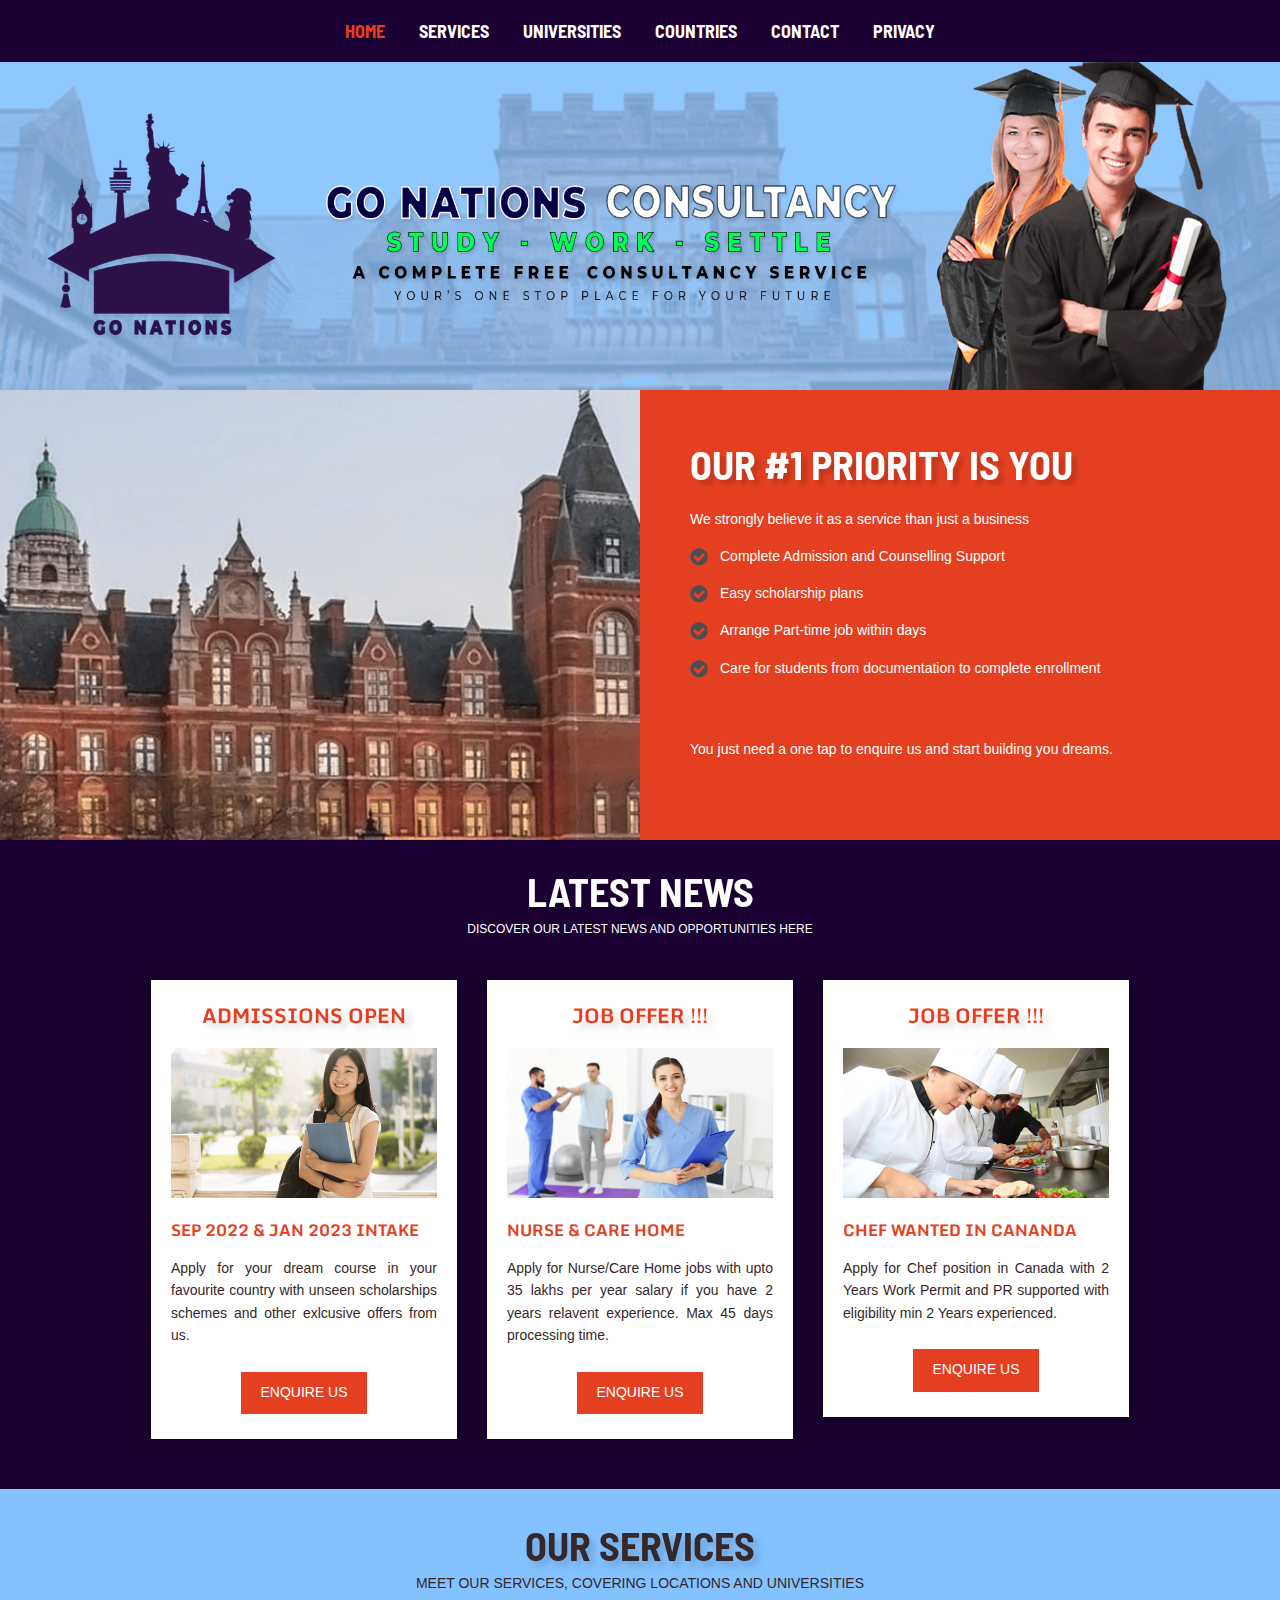
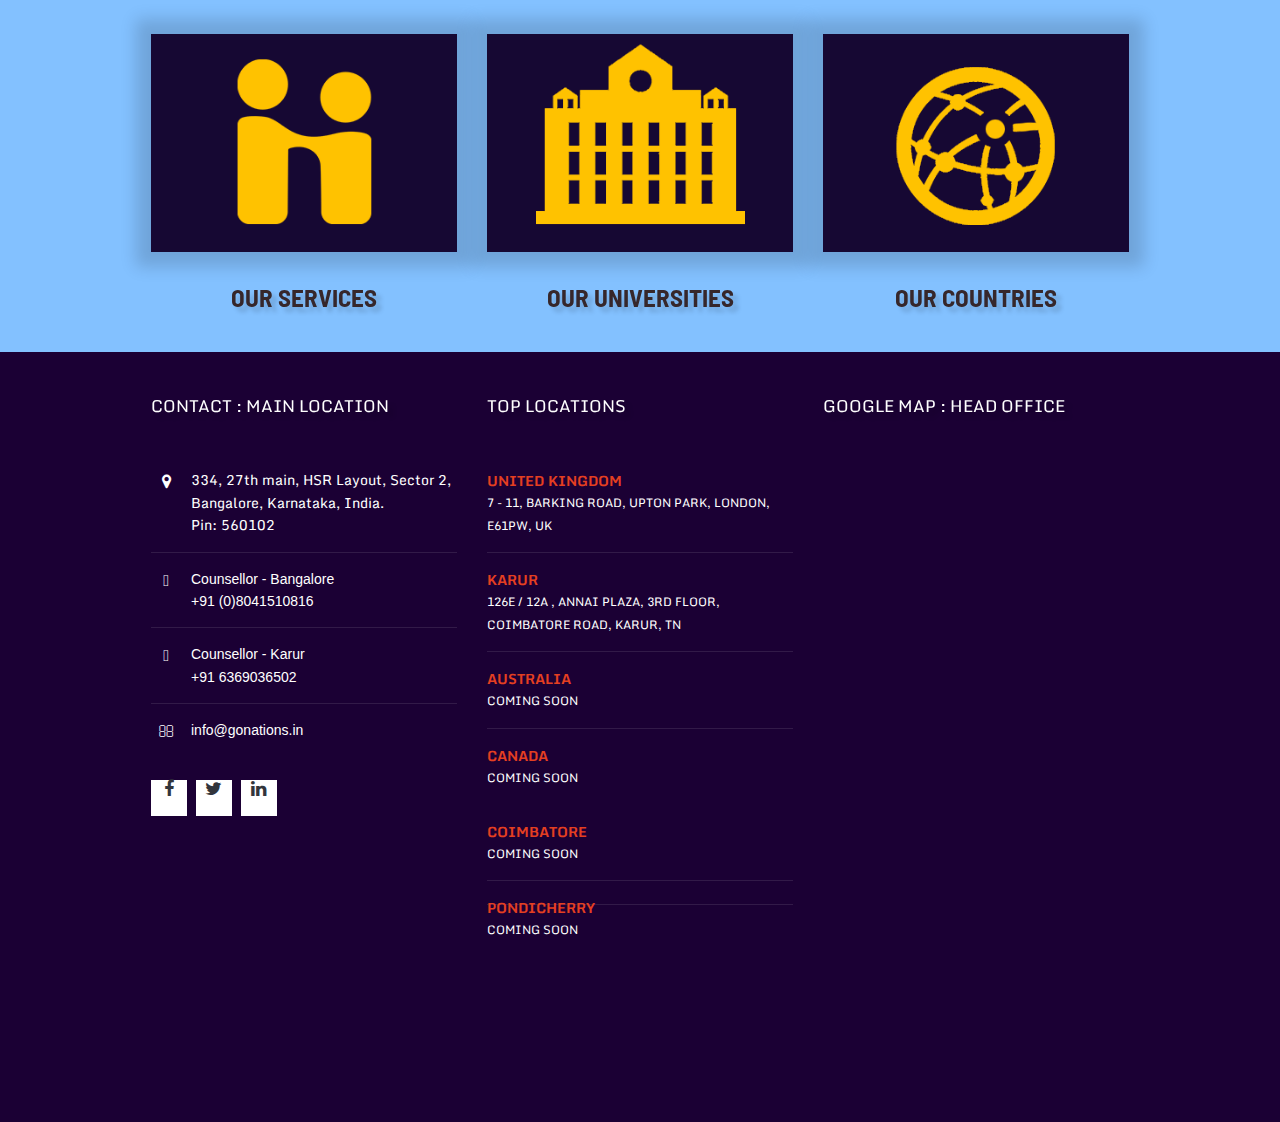
<file: index.html>
<style>
	@viewport
	{
		zoom: 1.0;
		width: extend-to-zoom;	
	}
	@-ms-viewport
	{
		zoom: 1.0;
		width: extend-to-zoom;	
	}
</style>
<html>
<head>
	
<title> Go Nations  - Home </title>
<meta charset="utf-8">
<meta name="viewport" content="width=device-width, initial-scale=1.0, maximum-scale=1.0, user-scalable=no">

<link href="styles/layout.css" rel="stylesheet" type="text/css" media="all">
<link href="https://fonts.googleapis.com/css?family=Patua+One&display=swap" rel="stylesheet">
<link href="https://fonts.googleapis.com/css?family=Monda&display=swap" rel="stylesheet">
<link href="https://fonts.googleapis.com/css?family=Barlow+Semi+Condensed&display=swap" rel="stylesheet">

</head>


<body id="top">

<div class="wrapper row4">
  <nav id="mainav" class="hoc clear"> 
    <ul class="clear">
      <li class="active"><a href="index.html">Home</a></li>
      <li><a href="services.html">Services</a></li>
      <li><a href="universities.html">Universities</a></li>
      <li><a href="countries.html">Countries</a></li>
      <li><a href="contact.html">Contact</a></li>
      <li><a href="Privacy_Policy.html">Privacy</a></li>
    </ul>
  </nav>
</div>



<img src="images/01.png" style="width: 100%; max-height: 375px; height: auto">

<div class="wrapper bgded" style="background-image:url('images/Additional_Home.png'); width: 100%; height: 50%">
  <div class="hoc split clear">
    <section> 
      <h2 class="heading" style="font-family: 'Barlow Semi Condensed'; font-size: 40px; font-weight: bold; filter:drop-shadow(5px 5px 2px rgba(0, 0, 0, 0.15))">OUR #1 PRIORITY IS YOU</h2>
      <p>We strongly believe it as a service than just a business</p>
      <ul class="fa-ul">
        <li><i class="fa-li fa fa-check-circle"></i> Complete Admission and Counselling Support</li>
        <li><i class="fa-li fa fa-check-circle"></i> Easy scholarship plans</li>
        <li><i class="fa-li fa fa-check-circle"></i> Arrange Part-time job within days</li>
        <li><i class="fa-li fa fa-check-circle"></i> Care for students from documentation to complete enrollment</li>
      </ul>
      <br><br>
      <p class="btmspace-30"> You just need a one tap to enquire us and start building you dreams.</p>
    </section>
  </div>
</div>

<div class="wrapper row3" style="margin-bottom: -30px; box-shadow: 0px 00px 0px 0px rgba(0, 0, 0, 0.15)">
  <main class="hoc container clear"> 

    <div class="sectiontitle" style="margin-top: -40px">
      <p align="center" style="padding-bottom: 15px; font-size: 40px; font-family: 'Barlow Semi Condensed', sans-serif; font-weight: bold; filter: drop-shadow(5px 5px 3px rgba(0, 0, 0, 0.15)); color: #ffffff">LATEST NEWS</p>
      
      <p style="color: #ffffff; font-size: 12px;">DISCOVER OUR LATEST NEWS AND OPPORTUNITIES HERE</p>
    </div>
    
    <ul class="nospace group services" style="margin-top: -80px">
	    
      <li class="one_third first">
        <article style="box-shadow: 0px 0px 15px 15px rgba(0, 0, 0, 0.15)">	      
          <p align="center" style="margin-top: 5px; font-size: 20px; color: #E43F21; font-family: 'Monda', sans-serif;font-weight: bold; filter: drop-shadow(5px 5px 3px rgba(0, 0, 0, 0.15)">ADMISSIONS OPEN</p>
          <img src="images/News_01.jpg" style=" width: 300px; height: 150px">
          <p align="left" style="padding-top: 5px; font-size: 16px; color: #E43F21; font-family: 'Monda', sans-serif;font-weight: bold">SEP 2022 & JAN 2023 INTAKE</p>
          <p align="justify" style="color: #36272b;">Apply for your dream course in your favourite country with unseen scholarships schemes and other exlcusive offers from us.  </p>
          <footer><a class="btn" href="contact.html"> ENQUIRE US</a></footer>
        </article>
      </li>

      <li class="one_third">
        <article style="box-shadow: 0px 0px 15px 15px rgba(0, 0, 0, 0.15)">	      
          <p align="center" style="margin-top: 5px; font-size: 20px; color: #E43F21; font-family: 'Monda', sans-serif;font-weight: bold; filter: drop-shadow(5px 5px 3px rgba(0, 0, 0, 0.15)">JOB OFFER !!!</p>
          <img src="images/News_03.jpg" style=" width: 300px; height: 150px">
          <p align="left" style="padding-top: 5px; font-size: 16px; color: #E43F21; font-family: 'Monda', sans-serif;font-weight: bold">NURSE & CARE HOME </p>
          <p align="justify" style="color: #36272b;">Apply for Nurse/Care Home jobs with upto 35 lakhs per year salary if you have 2 years relavent experience. Max 45 days processing time.</p>
          <footer><a class="btn" href="contact.html"> ENQUIRE US</a></footer>
        </article>
      </li>

      <li class="one_third">
        <article style="box-shadow: 0px 0px 15px 15px rgba(0, 0, 0, 0.15)">       
          <p align="center" style="margin-top: 5px; font-size: 20px; color: #E43F21; font-family: 'Monda', sans-serif;font-weight: bold; filter: drop-shadow(5px 5px 3px rgba(0, 0, 0, 0.15)">JOB OFFER !!!</p>
          <img src="images/News_02.jpg" style=" width: 300px; height: 150px">
          <p align="left" style="padding-top: 5px; font-size: 16px; color: #E43F21; font-family: 'Monda', sans-serif;font-weight: bold">CHEF WANTED IN CANANDA</p>
          <p align="justify" style="color: #36272b;">Apply for Chef position in Canada with 2 Years Work Permit and PR supported with eligibility min 2 Years experienced. </p>
          <footer><a class="btn" href="contact.html"> ENQUIRE US</a></footer>
        </article>
      </li>


            
    </ul>

    <div class="clear"></div>
  </main>
</div>

<div class="wrapper row6">
  <div class="hoc container clear"> 
    <div class="sectiontitle" style="margin-top: -35px">
	  <p align="center" style="padding-bottom: 15px; font-size: 40px; font-family: 'Barlow Semi Condensed', sans-serif; font-weight: bold; filter : drop-shadow(5px 5px 3px rgba(0, 0, 0, 0.15)); color: #36272b">OUR SERVICES</p>    
      <p style="color: #36272b; font-size: 14px; font-weight:normal">MEET OUR SERVICES, COVERING LOCATIONS AND UNIVERSITIES</p>
    </div>
    
    <div class="group latest" style="margin-top: -40px">
	    
      <article class="one_third first">
        <figure style="box-shadow: 0px 0px 15px 15px rgba(0, 0, 0, 0.15);"><a class="imgover" href="services.html"><img src="images/Intro_01.png" alt=""></a></figure>
        <div class="txtwrap">
          <a href="services.html"><h4 class="heading" align="center" style="color: #36272b; font-family: 'Barlow Semi Condensed'; font-size: 25px; font-weight: bold; filter:drop-shadow(5px 5px 2px rgba(0, 0, 0, 0.15));">OUR SERVICES</h4></a>
        </div>
      </article>
      
      <article class="one_third">
        <figure style="box-shadow: 0px 0px 15px 15px rgba(0, 0, 0, 0.15);"><a class="imgover" href="universities.html"><img src="images/Intro_02.png" alt=""></a></figure>
        <div class="txtwrap">
          <a href="universities.html"><h4 class="heading" align="center" style="color: #36272b;font-family: 'Barlow Semi Condensed'; font-size: 25px; font-weight: bold; filter:drop-shadow(5px 5px 2px rgba(0, 0, 0, 0.15))">OUR UNIVERSITIES</h4></a>
        </div>
      </article>
      
      <article class="one_third">
        <figure style="box-shadow: 0px 0px 15px 15px rgba(0, 0, 0, 0.15)"><a class="imgover" href="countries.html"><img src="images/Intro_03.png" alt=""></a></figure>
        <div class="txtwrap">
          <a href="countries.html"><h4 class="heading" align="center" style="color: #36272b;font-family: 'Barlow Semi Condensed'; font-size: 25px; font-weight: bold; filter:drop-shadow(5px 5px 2px rgba(0, 0, 0, 0.15))">OUR COUNTRIES</h4></a>
        </div>
      </article>
      
    </div>
  </div>
</div>


<div class="wrapper row4" style="color: #ffffff; margin-top: -40px;">
  <footer id="footer" class="hoc clear"> 
    <div class="one_third first" style="margin-top: -40px;">
      <h6 class="heading" style="font-family: 'Monda', sans-serif; filter:drop-shadow(5px 5px 2px rgba(0, 0, 0, 0.15));">CONTACT : MAIN LOCATION</h6>
      <ul class="nospace btmspace-30 linklist contact">
        <li><i class="fa fa-map-marker"></i>
          <address style="font-family: 'Monda', sans-serif;">
          334, 27th main, HSR Layout, Sector 2, Bangalore, Karnataka, India.<br \> Pin: 560102 <br \>
          
          </address>
        </li>
        <li><i class="fa fa-phone" style="font-family: 'Monda', sans-serif;"></i>Counsellor - Bangalore<br />+91 (0)8041510816</li>
        <li><i class="fa fa-phone" style="font-family: 'Monda', sans-serif;"></i>Counsellor - Karur<br />+91 6369036502
        </li>
        <li><i class="fa fa-envelope-o" style="font-family: 'Monda', sans-serif;"></i>info@gonations.in</li>
      </ul>
      <ul style="padding-bottom: 100px;" class="faico clear">
        <li><a class="faicon-facebook" href=""><i class="fa fa-facebook"></i></a></li>
        <li><a class="faicon-twitter"><i class="fa fa-twitter"></i></a></li>
        <li><a class="faicon-linkedin"><i class="fa fa-linkedin"></i></a></li>
      </ul>
    </div>
    <div class="one_third" style="margin-top: -40px;">
      <h6 class="heading" style="font-family: 'Monda', sans-serif; filter:drop-shadow(5px 5px 2px rgba(0, 0, 0, 0.15));">TOP LOCATIONS</h6>
      <ul class="nospace linklist">
	     <li>
          <article>
            <h2 class="nospace font-x1" style="font-family: 'Monda', sans-serif;font-size: 14px; color: #E43F21; font-weight: bold;">UNITED KINGDOM</h2>
            <p class="nospace" style="font-family: 'Monda', sans-serif;font-size: 12px;">7 - 11, BARKING ROAD, UPTON PARK, LONDON, E61PW, UK</p>
          </article>
        </li>
        <li>
          <article>
            <h2 class="nospace font-x1" style="font-family: 'Monda', sans-serif;font-size: 14px; color: #E43F21; font-weight: bold;">KARUR</h2>
            <p class="nospace" style="font-family: 'Monda', sans-serif;font-size: 12px;">126E / 12A , ANNAI PLAZA, 3RD FLOOR, COIMBATORE ROAD, KARUR, TN</p>
          </article>
        </li>
        <li>
          <article>
            <h2 class="nospace font-x1" style="font-family: 'Monda', sans-serif;font-size: 14px; color: #E43F21; font-weight: bold;">AUSTRALIA</h2>
            <p class="nospace" style="font-family: 'Monda', sans-serif;font-size: 12px;">COMING SOON</p>
          </article>
        </li>
        <li>
          <article style="padding-bottom: 100px;">
            <h2 class="nospace font-x1" style="font-family: 'Monda', sans-serif;font-size: 14px; color: #E43F21; font-weight: bold;">CANADA</h2>
            <p class="nospace" style="font-family: 'Monda', sans-serif;font-size: 12px;">COMING SOON</p>
          </article>
        </li>
        <li style="margin-top: -100px;">
          <article>
            <h2 class="nospace font-x1" style="font-family: 'Monda', sans-serif;font-size: 14px; color: #E43F21; font-weight: bold;">COIMBATORE</h2>
            <p class="nospace" style="font-family: 'Monda', sans-serif;font-size: 12px;">COMING SOON</p>
          </article>
        </li>
        <li>
          <article style="padding-bottom: 100px;">
            <h2 class="nospace font-x1" style="font-family: 'Monda', sans-serif;font-size: 14px; color: #E43F21; font-weight: bold;">PONDICHERRY</h2>
            <p class="nospace" style="font-family: 'Monda', sans-serif;font-size: 12px;">COMING SOON</p>
          </article>
        </li>
        
      </ul>
    </div>
    
    <div class="one_third" style="margin-top: -40px;">
      <h6 class="heading" style="font-family: 'Monda', sans-serif; filter:drop-shadow(5px 5px 2px rgba(0, 0, 0, 0.15));">GOOGLE MAP : HEAD OFFICE</h6>          
      <iframe style="margin-top: -30px;" src="https://www.google.com/maps/embed?pb=!1m18!1m12!1m3!1d3888.9896327724205!2d77.6497956507307!3d12.9083876908527!2m3!1f0!2f0!3f0!3m2!1i1024!2i768!4f13.1!3m3!1m2!1s0x3bae149ddce3d3a5%3A0x1f0bb4f1a4c5d775!2s334%2C%2027th%20Main%20Rd%2C%20Sector%202%2C%201st%20Sector%2C%20HSR%20Layout%2C%20Bengaluru%2C%20Karnataka%20560102!5e0!3m2!1sen!2sin!4v1622968406342!5m2!1sen!2sinn" width="320" height="250" frameborder="0" style="border:0" allowfullscreen></iframe>
    </div>
  </footer>
</div>



</body>
</html>
</file>
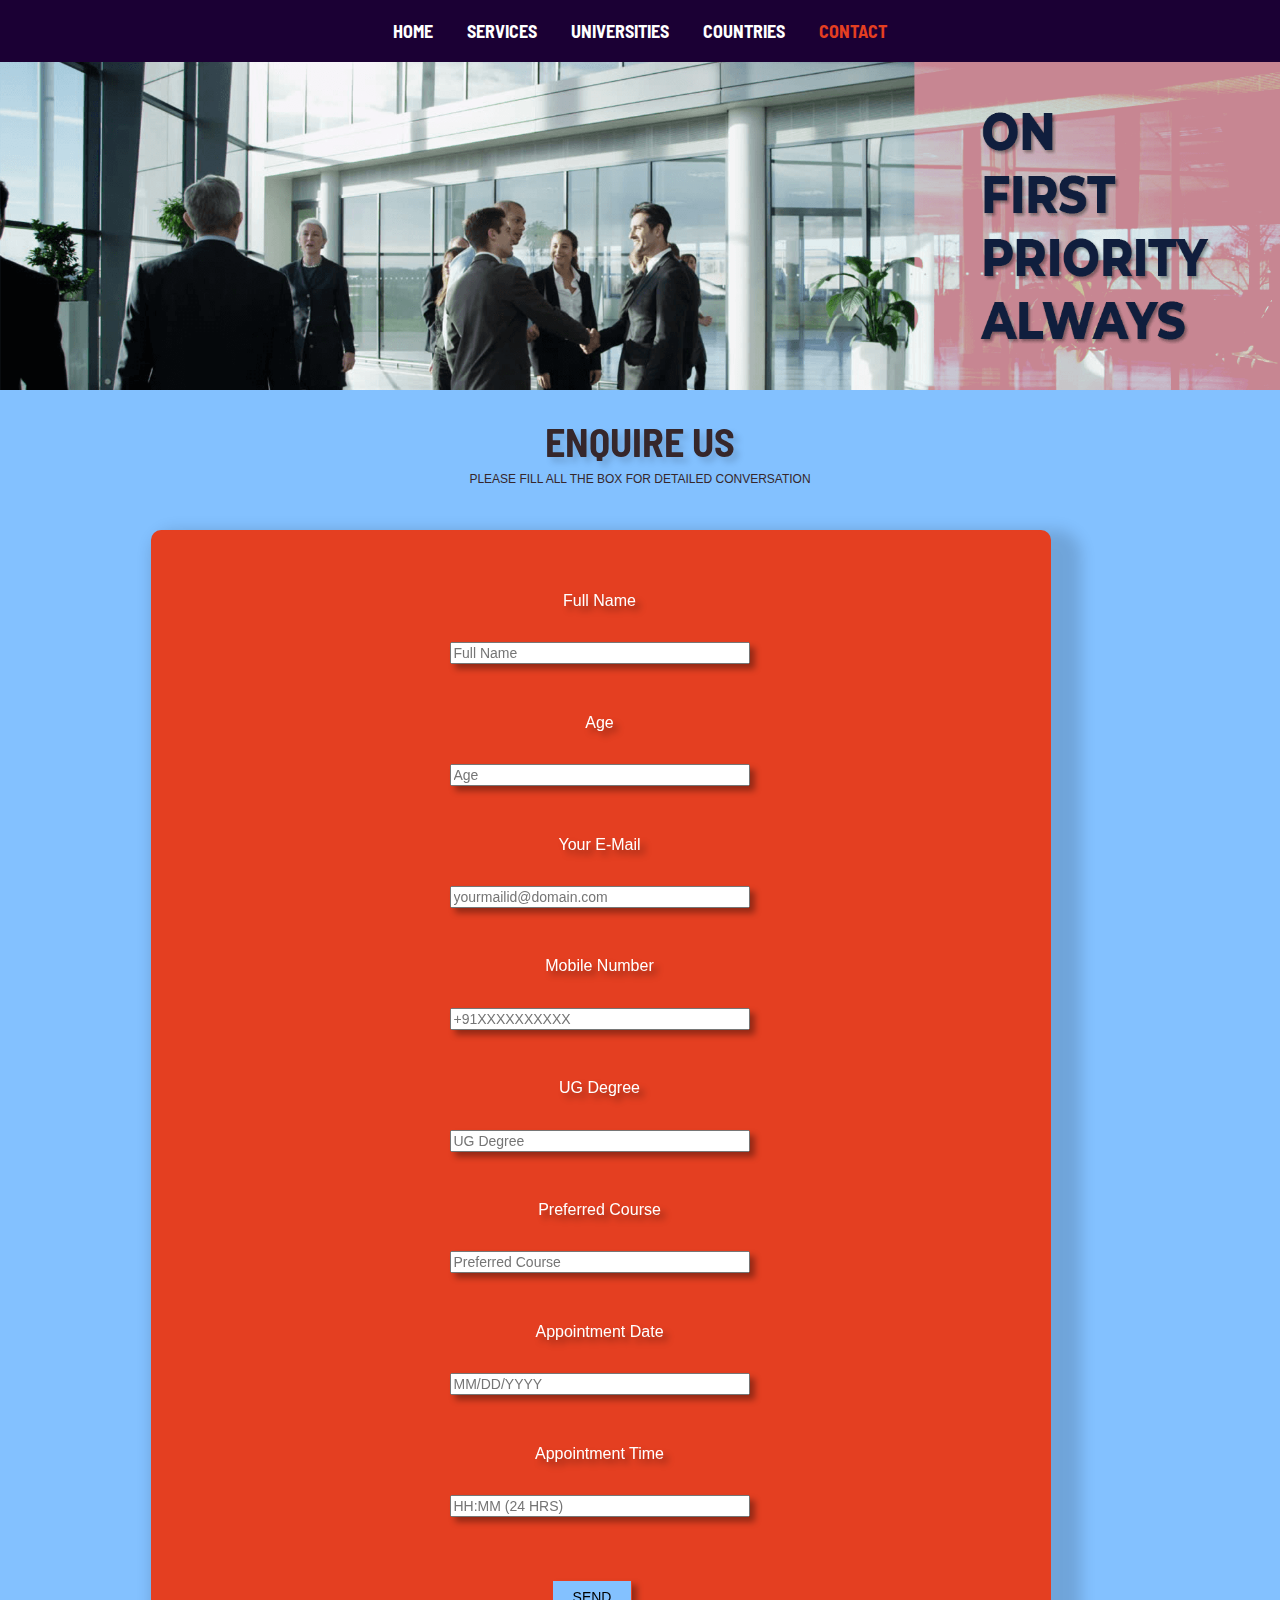
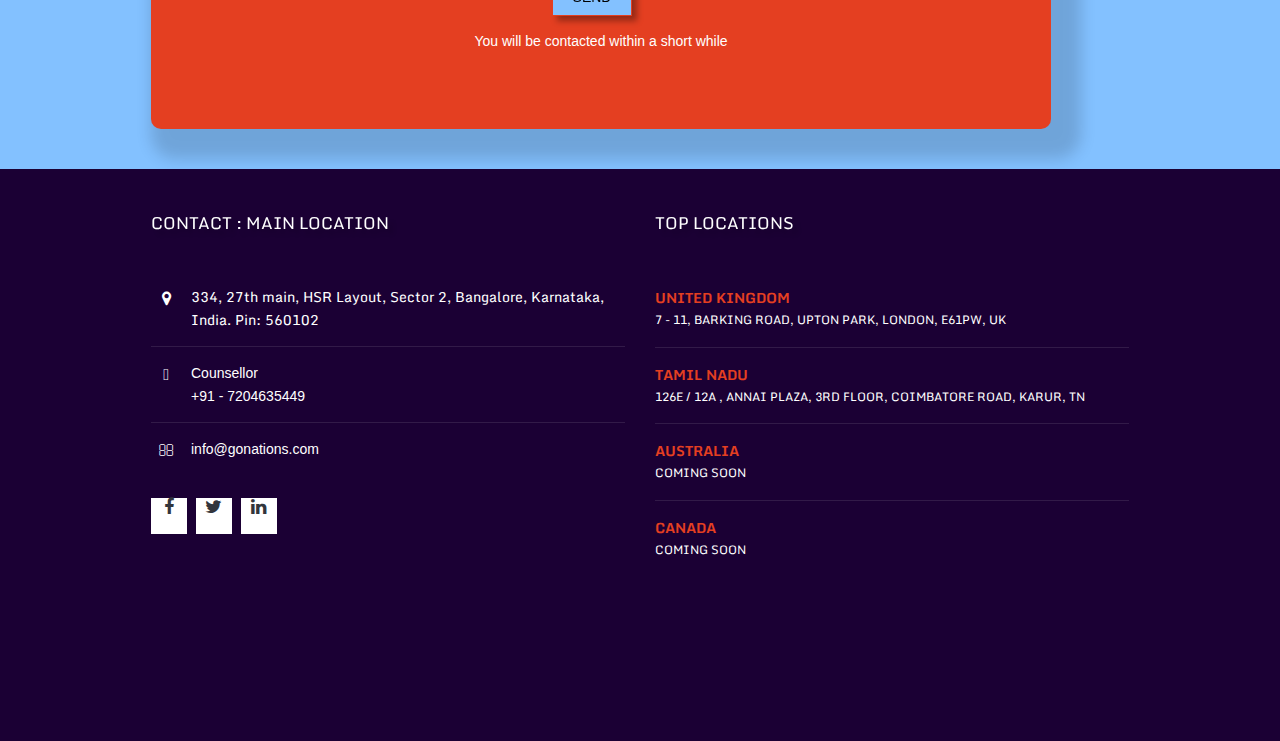
<file: contact.html>
<html>
<head>
	
<title> GoNations - Contact </title>
<meta charset="utf-8">
<meta name="viewport" content="width=device-width, initial-scale=1.0, maximum-scale=1.0, user-scalable=no">

<link href="styles/layout.css" rel="stylesheet" type="text/css" media="all">
<link href="https://fonts.googleapis.com/css?family=Patua+One&display=swap" rel="stylesheet">
<link href="https://fonts.googleapis.com/css?family=Monda&display=swap" rel="stylesheet">
<link href="https://fonts.googleapis.com/css?family=Barlow+Semi+Condensed&display=swap" rel="stylesheet">

<!-- Facebook Pixel Code -->
<script>
  !function(f,b,e,v,n,t,s)
  {if(f.fbq)return;n=f.fbq=function(){n.callMethod?
  n.callMethod.apply(n,arguments):n.queue.push(arguments)};
  if(!f._fbq)f._fbq=n;n.push=n;n.loaded=!0;n.version='2.0';
  n.queue=[];t=b.createElement(e);t.async=!0;
  t.src=v;s=b.getElementsByTagName(e)[0];
  s.parentNode.insertBefore(t,s)}(window, document,'script',
  'https://connect.facebook.net/en_US/fbevents.js');
  fbq('init', '1193697234405428');
  fbq('track', 'PageView');
</script>
<noscript><img height="1" width="1" style="display:none"
  src="https://www.facebook.com/tr?id=1193697234405428&ev=PageView&noscript=1"
/></noscript>
<!-- End Facebook Pixel Code -->


</head>


<body id="top">

<div class="wrapper row4">
  <nav id="mainav" class="hoc clear"> 
    <ul class="clear">
      <li><a href="index.html">Home</a></li>
      <li><a href="services.html">Services</a></li>
      <li><a href="universities.html">Universities</a></li>
      <li><a href="countries.html">Countries</a></li>
      <li class="active"><a href="contact.html">Contact</a></li>
    </ul>
  </nav>
</div>



<img src="images/05.png" style="width: 100%; max-height: 375px; height: auto">

<div class="wrapper row6" style="margin-bottom: -30px;">
  <main class="hoc container clear"> 

    <div class="sectiontitle" style="margin-top: -40px">
      <p align="center" style="padding-bottom: 15px; font-size: 40px; font-family: 'Barlow Semi Condensed', sans-serif; font-weight: bold; filter: drop-shadow(5px 5px 3px rgba(0, 0, 0, 0.15)); color: #36272b">ENQUIRE US</p>
      <p style=" font-size: 12px; color: #36272b; text-align: center">PLEASE FILL ALL THE BOX FOR DETAILED CONVERSATION</p>
    </div>
    
    <div style="align-content: center;">
    <ul class="nospace group services" style="margin-top: -80px;">
	    <li class="one_half first" style="margin-bottom: 40px; max-width:900px; width: 100%; margin: auto">
	    <article style="border-radius: 10px 10px 10px 10px;box-shadow: 15px 15px 15px 15px rgba(0, 0, 0, 0.15); background-color: #E43F21; color: #FFFFFF">	    

	<form name="contactform" method="post" action="Email_Send.php">

      <ul style=" width: 70%;display: inline-block; margin-left: -5%; list-style-type: none;">
	      
        <li><label style="filter: drop-shadow(5px 5px 3px rgba(0, 0, 0, 0.35)); font-size: 16px"> Full Name</label></li>
        <li><input type="text" name ="first_name" placeholder="Full Name" style=" margin: auto; margin-top: -15px; filter: drop-shadow(5px 5px 3px rgba(0, 0, 0, 0.35)); max-width: 300px; width: 100%;color: #000000" required></li><br>
        
        <li><label style="filter: drop-shadow(5px 5px 3px rgba(0, 0, 0, 0.35)); margin-top: -15px; font-size: 16px">Age</label></li>
        <li><input type="text" name ="last_name" placeholder="Age" style="margin: auto;margin-top: -15px; filter: drop-shadow(5px 5px 3px rgba(0, 0, 0, 0.35)); max-width: 300px; width: 100%;color: #000000" required></li><br>
        
        <li><label style="filter: drop-shadow(5px 5px 3px rgba(0, 0, 0, 0.35));margin-top: -15px; font-size: 16px"> Your E-Mail</label></li>
        <li><input type="text" name ="email" placeholder="yourmailid@domain.com" style=" margin: auto;margin-top: -15px; filter: drop-shadow(5px 5px 3px rgba(0, 0, 0, 0.35)); max-width: 300px; width: 100%;color: #000000" required></li><br>
        
        <li><label style="filter: drop-shadow(5px 5px 3px rgba(0, 0, 0, 0.35));margin-top: -15px; font-size: 16px"> Mobile Number</label></li>
        <li><input type="text" name ="telephone" placeholder="+91XXXXXXXXXX" style=" margin: auto;margin-top: -15px; filter: drop-shadow(5px 5px 3px rgba(0, 0, 0, 0.35)); max-width: 300px; width: 100%;color: #000000" required></li><br>
        
        <li><label style="filter: drop-shadow(5px 5px 3px rgba(0, 0, 0, 0.35));margin-top: -15px; font-size: 16px"> UG Degree</label></li>
        <li><input type="text" name ="degree_field" placeholder="UG Degree" style=" margin: auto;margin-top: -15px; filter: drop-shadow(5px 5px 3px rgba(0, 0, 0, 0.35)); max-width: 300px; width: 100%;color: #000000" required></li><br>
                
        <li><label style="filter: drop-shadow(5px 5px 3px rgba(0, 0, 0, 0.35));margin-top: -15px; font-size: 16px"> Preferred  Course</label></li>
        <li><input type="text" name ="course_field" placeholder="Preferred Course" style=" margin: auto;margin-top: -15px; filter: drop-shadow(5px 5px 3px rgba(0, 0, 0, 0.35)); max-width: 300px; width: 100%;color: #000000;" required></li><br>      
        
        <li><label style="filter: drop-shadow(5px 5px 3px rgba(0, 0, 0, 0.35));margin-top: -15px; font-size: 16px"> Appointment Date</label></li>
        <li><input type="text" name ="date_field" placeholder="MM/DD/YYYY" style=" margin: auto;margin-top: -15px; filter: drop-shadow(5px 5px 3px rgba(0, 0, 0, 0.35)); max-width: 300px; width: 100%;color: #000000" required></li><br>     
        
        <li><label style="filter: drop-shadow(5px 5px 3px rgba(0, 0, 0, 0.35));margin-top: -15px; font-size: 16px"> Appointment Time</label></li>
        <li><input type="text" name ="comments" placeholder="HH:MM (24 HRS)" style=" margin: auto;margin-top: -15px; filter: drop-shadow(5px 5px 3px rgba(0, 0, 0, 0.35)); max-width: 300px; width: 100%;color: #000000" required></li><br>      
        
        <li><input class="btn" type="submit" value="SEND" style="background-color: #83c1ff; color: black;margin: auto;margin-right: 15px; filter: drop-shadow(5px 5px 3px rgba(0, 0, 0, 0.35)); max-width: 80px; width: 100%;"><a href="http://www.worldread.in/"></a></li> 
        
         
             
      </ul>
	
      <p class="btmspace-30"> You will be contacted within a short while </p>
      <footer><!--<a type="submit"  class="btn" href="Email_Send.php" style="background-color: #83c1ff; color: black">SEND &raquo;</a>---></footer><br>  
</form>
      </li>
	</ul>
</div>
</div>




<div class="wrapper row4" style="color: #ffffff; margin-top: -40px;">
  <footer id="footer" class="hoc clear"> 
    <div class="one_half first" style="margin-top: -40px;">
      <h6 class="heading" style="font-family: 'Monda', sans-serif; filter:drop-shadow(5px 5px 2px rgba(0, 0, 0, 0.15));">CONTACT : MAIN LOCATION</h6>
      <ul class="nospace btmspace-30 linklist contact">
        <li><i class="fa fa-map-marker"></i>
          <address style="font-family: 'Monda', sans-serif;">
          334, 27th main, HSR Layout, Sector 2, Bangalore, Karnataka, India. Pin: 560102 <br \>
          
          </address>
        </li>
        <li><i class="fa fa-phone" style="font-family: 'Monda', sans-serif;"></i>Counsellor<br />+91 - 7204635449</li>
        <li><i class="fa fa-envelope-o" style="font-family: 'Monda', sans-serif;"></i>info@gonations.com</li>
      </ul>
      <ul style="padding-bottom: 100px;" class="faico clear">
        <li><a class="faicon-facebook" href=""><i class="fa fa-facebook"></i></a></li>
        <li><a class="faicon-twitter"><i class="fa fa-twitter"></i></a></li>
        <li><a class="faicon-linkedin"><i class="fa fa-linkedin"></i></a></li>
      </ul>
    </div>
    <div class="one_half" style="margin-top: -40px;">
      <h6 class="heading" style="font-family: 'Monda', sans-serif; filter:drop-shadow(5px 5px 2px rgba(0, 0, 0, 0.15));">TOP LOCATIONS</h6>
      <ul class="nospace linklist">
       <li>
          <article>
            <h2 class="nospace font-x1" style="font-family: 'Monda', sans-serif;font-size: 14px; color: #E43F21; font-weight: bold;">UNITED KINGDOM</h2>
            <p class="nospace" style="font-family: 'Monda', sans-serif;font-size: 12px;">7 - 11, BARKING ROAD, UPTON PARK, LONDON, E61PW, UK</p>
          </article>
        </li>
        <li>
          <article>
            <h2 class="nospace font-x1" style="font-family: 'Monda', sans-serif;font-size: 14px; color: #E43F21; font-weight: bold;">TAMIL NADU</h2>
            <p class="nospace" style="font-family: 'Monda', sans-serif;font-size: 12px;">126E / 12A , ANNAI PLAZA, 3RD FLOOR, COIMBATORE ROAD, KARUR, TN</p>
          </article>
        </li>
        <li>
          <article>
            <h2 class="nospace font-x1" style="font-family: 'Monda', sans-serif;font-size: 14px; color: #E43F21; font-weight: bold;">AUSTRALIA</h2>
            <p class="nospace" style="font-family: 'Monda', sans-serif;font-size: 12px;">COMING SOON</p>
          </article>
        </li>
        <li>
          <article style="padding-bottom: 100px;">
            <h2 class="nospace font-x1" style="font-family: 'Monda', sans-serif;font-size: 14px; color: #E43F21; font-weight: bold;">CANADA</h2>
            <p class="nospace" style="font-family: 'Monda', sans-serif;font-size: 12px;">COMING SOON</p>
          </article>
        </li>
        
      </ul>
    </div>
    
    <!-- <div class="one_third" style="margin-top: -40px;">
      <h6 class="heading" style="font-family: 'Monda', sans-serif; filter:drop-shadow(5px 5px 2px rgba(0, 0, 0, 0.15));">GOOGLE MAP : HEAD OFFICE</h6>          
      <iframe style="margin-top: -30px;" src="https://www.google.com/maps/place/12%C2%B054'30.7%22N+77%C2%B039'07.1%22E/@12.9086632,77.6518123,20.25z/data=!4m5!3m4!1s0x0:0x0!8m2!3d12.9085075!4d77.6520403" width="320" height="250" frameborder="0" style="border:0" allowfullscreen></iframe>
    </div> --->
  </footer>
</div>



</body>
</html>
</file>
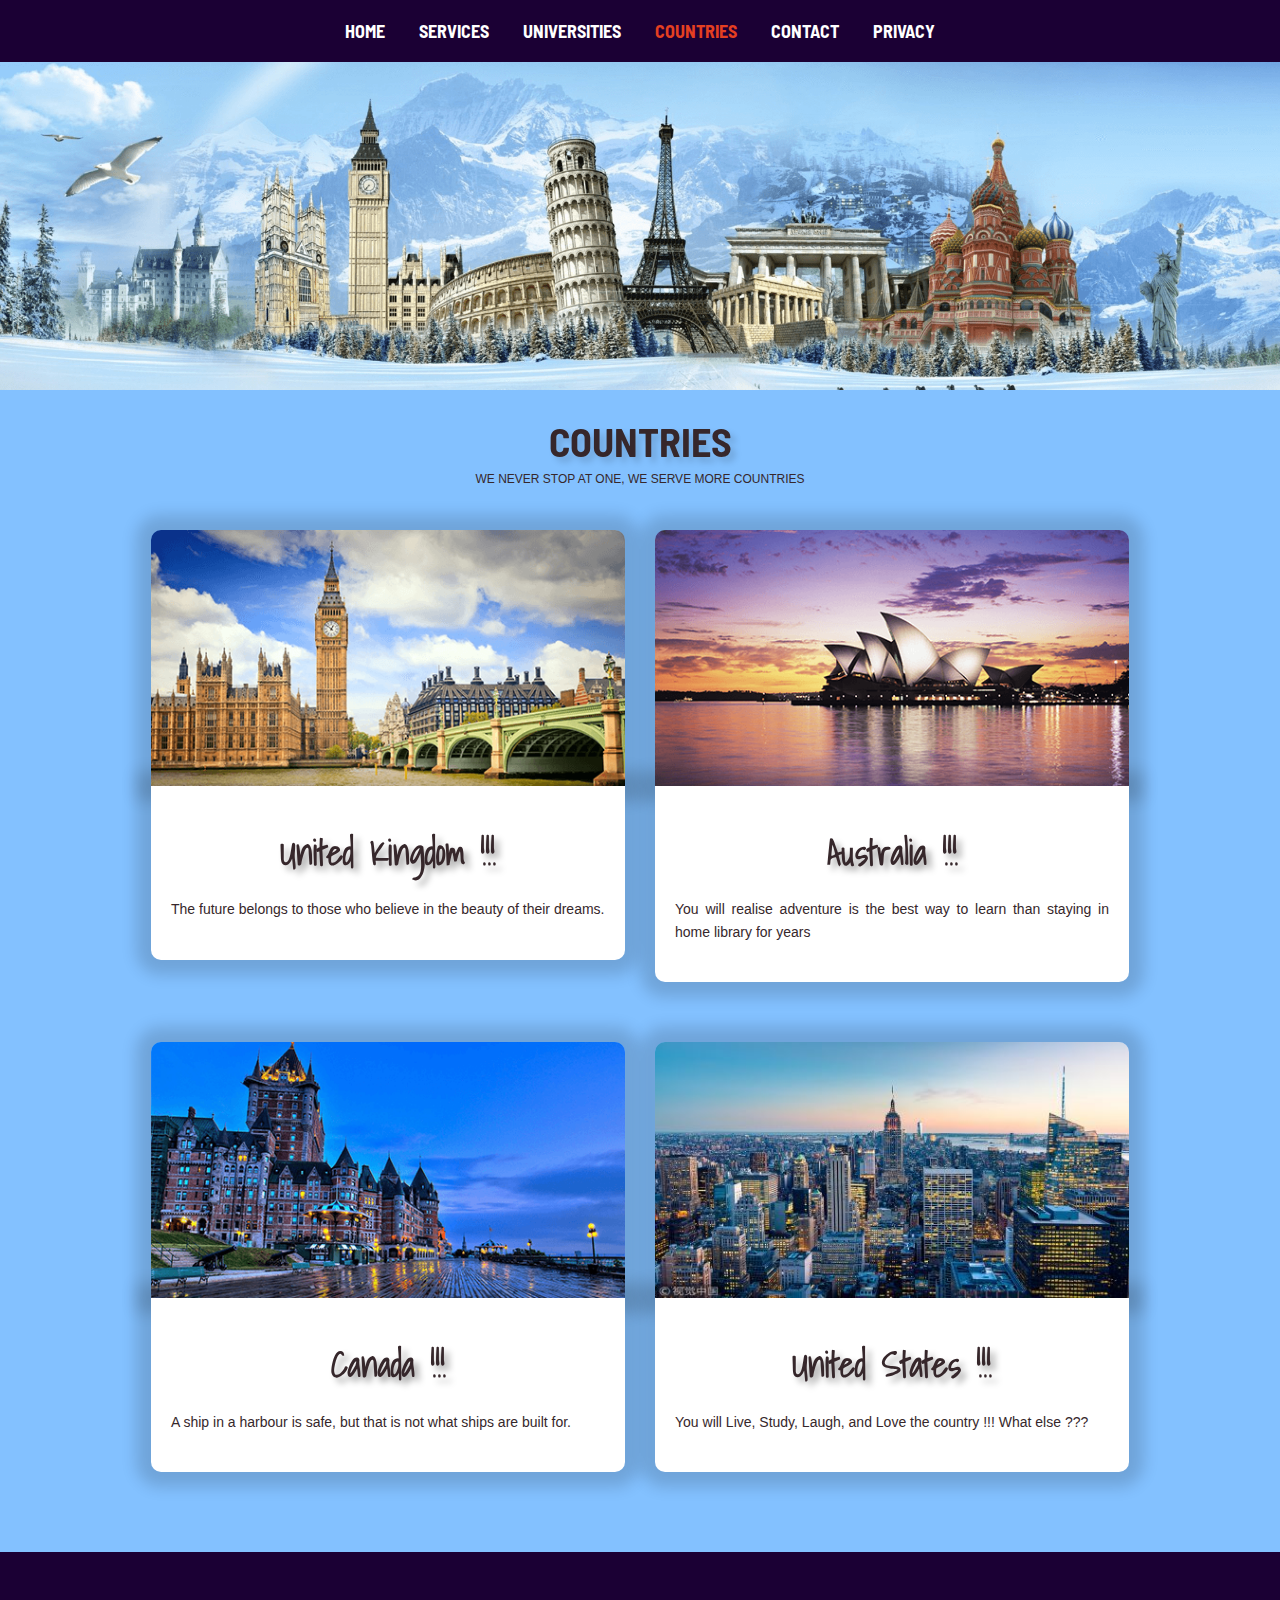
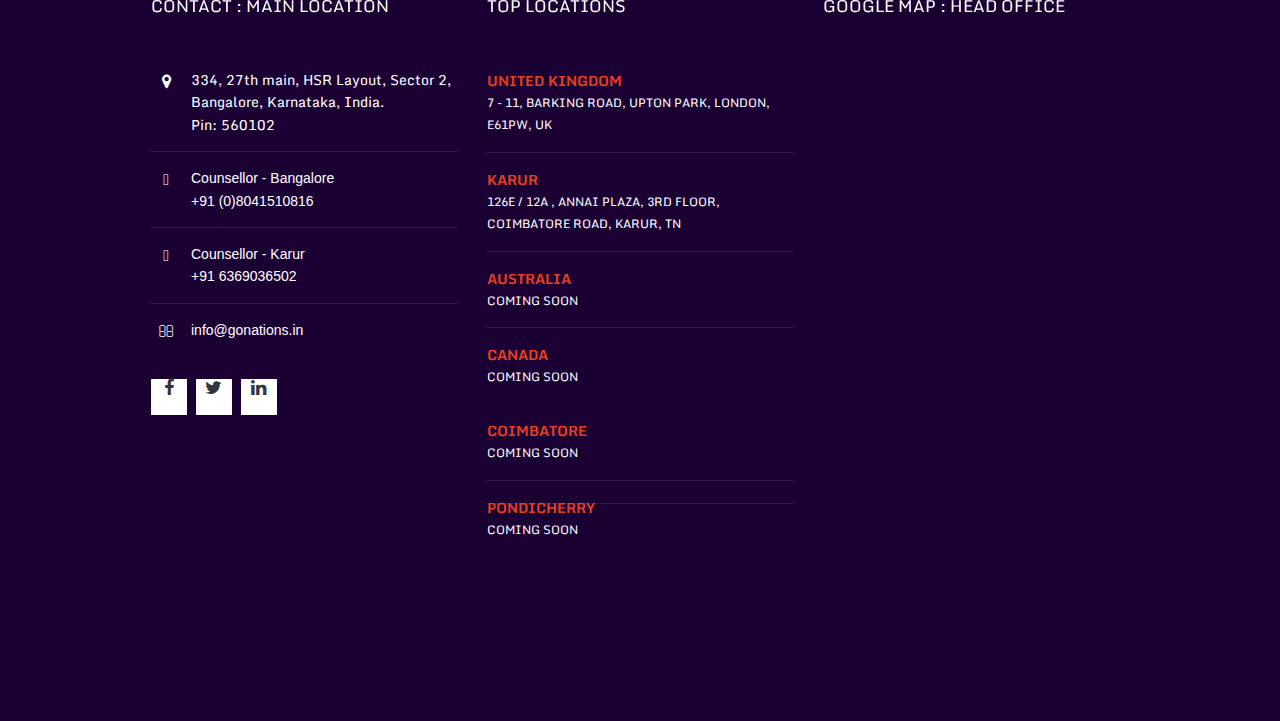
<file: countries.html>
<html>
<head>
	
<title> Go Nations - Countries </title>
<meta charset="utf-8">
<meta name="viewport" content="width=device-width, initial-scale=1.0, maximum-scale=1.0, user-scalable=no">

<link href="styles/layout.css" rel="stylesheet" type="text/css" media="all">
<link href="https://fonts.googleapis.com/css?family=Patua+One&display=swap" rel="stylesheet">
<link href="https://fonts.googleapis.com/css?family=Monda&display=swap" rel="stylesheet">
<link href="https://fonts.googleapis.com/css?family=Barlow+Semi+Condensed&display=swap" rel="stylesheet">
<link href="https://fonts.googleapis.com/css?family=Shadows+Into+Light&display=swap" rel="stylesheet">

</head>


<body id="top">

<div class="wrapper row4">
  <nav id="mainav" class="hoc clear"> 
    <ul class="clear">
      <li><a href="index.html">Home</a></li>
      <li><a href="services.html">Services</a></li>
      <li><a href="universities.html">Universities</a></li>
      <li class="active"><a href="countries.html">Countries</a></li>
      <li><a href="contact.html">Contact</a></li>
      <li><a href="Privacy_Policy.html">Privacy</a></li>
    </ul>
  </nav>
</div>


<img src="images/04.png" style="width: 100%; max-height: 375px; height: auto">


<div class="wrapper row6" style="margin-bottom: -30px;">
  <main class="hoc container clear"> 

    <div class="sectiontitle" style="margin-top: -40px">
      <p align="center" style="padding-bottom: 15px; font-size: 40px; font-family: 'Barlow Semi Condensed', sans-serif; font-weight: bold; filter: drop-shadow(5px 5px 3px rgba(0, 0, 0, 0.15)); color: #36272b">COUNTRIES</p>
      <p style=" font-size: 12px; color: #36272b; text-align: center">WE NEVER STOP AT ONE, WE SERVE MORE COUNTRIES</p>
    </div>
    
    <ul class="nospace group services" style="margin-top: -60px">
	    
      <li class="one_half first" style="margin-bottom: 40px;">
        <img src="images/Country_01.png" style=" width: 100%; max-height: 270px; height: auto; margin-top: -20px; margin-left: 0px; border-radius: 10px 10px 0px 0px;box-shadow: 0px 0px 15px 15px rgba(0, 0, 0, 0.15) ">
        <article style="border-radius: 0px 0px 10px 10px;box-shadow: 0px 0px 15px 15px rgba(0, 0, 0, 0.15)">	                
          <p align="center" style=" font-size: 35px; color: #36272b; font-family: 'Shadows Into Light', cursive, sans-serif;font-weight: bold; filter: drop-shadow(5px 5px 3px rgba(0, 0, 0, 0.35))">United Kingdom !!!</p>
          <p align="justify" style="color: #36272b;">The future belongs to those who believe in the beauty of their dreams.</p>
        </article>
      </li>
      
      <li class="one_half" style="margin-bottom: 40px;">
        <img src="images/Country_02.png" style=" width: 100%; max-height: 270px; height: auto; margin-top: -20px; margin-left: 0px; border-radius: 10px 10px 0px 0px;box-shadow: 0px 0px 15px 15px rgba(0, 0, 0, 0.15) ">
        <article style="border-radius: 0px 0px 10px 10px;box-shadow: 0px 0px 15px 15px rgba(0, 0, 0, 0.15)">	                
          <p align="center" style=" font-size: 35px; color: #36272b; font-family: 'Shadows Into Light', cursive; font-weight: bold; filter: drop-shadow(5px 5px 3px rgba(0, 0, 0, 0.35))">Australia !!!</p>
          <p align="justify" style="color: #36272b;">You will realise adventure is the best way to learn than staying in home library for years</p>
        </article>
      </li>
      
      <li class="one_half first" style="margin-bottom: 40px;">
        <img src="images/Country_03.png" style=" width: 100%; max-height: 270px; height: auto; margin-top: -20px; margin-left: 0px; border-radius: 10px 10px 0px 0px;box-shadow: 0px 0px 15px 15px rgba(0, 0, 0, 0.15) ">
        <article style="border-radius: 0px 0px 10px 10px;box-shadow: 0px 0px 15px 15px rgba(0, 0, 0, 0.15)">	                
          <p align="center" style=" font-size: 35px; color: #36272b; font-family: 'Shadows Into Light', cursive; font-weight: bold; filter: drop-shadow(5px 5px 3px rgba(0, 0, 0, 0.35))">Canada !!!</p>
          <p align="justify" style="color: #36272b;">A ship in a harbour is safe, but that is not what ships are built for.</p>
        </article>
      </li>
      
      <li class="one_half" style="margin-bottom: 40px;">
        <img src="images/Country_04.jpeg" style=" width: 100%; max-height: 270px; height: auto; margin-top: -20px; margin-left: 0px; border-radius: 10px 10px 0px 0px;box-shadow: 0px 0px 15px 15px rgba(0, 0, 0, 0.15) ">
        <article style="border-radius: 0px 0px 10px 10px;box-shadow: 0px 0px 15px 15px rgba(0, 0, 0, 0.15)">	                
          <p align="center" style=" font-size: 35px; color: #36272b; font-family: 'Shadows Into Light', cursive; font-weight: bold; filter: drop-shadow(5px 5px 3px rgba(0, 0, 0, 0.35))">United States !!!</p>
          <p align="justify" style="color: #36272b;">You will Live, Study, Laugh, and Love the country !!! What else ???</p>
        </article>
      </li>
            
    </ul>

    <div class="clear"></div>
  </main>
</div>



<div class="wrapper row4" style="color: #ffffff; margin-top: -40px;">
  <footer id="footer" class="hoc clear"> 
    <div class="one_third first" style="margin-top: -40px;">
      <h6 class="heading" style="font-family: 'Monda', sans-serif; filter:drop-shadow(5px 5px 2px rgba(0, 0, 0, 0.15));">CONTACT : MAIN LOCATION</h6>
      <ul class="nospace btmspace-30 linklist contact">
        <li><i class="fa fa-map-marker"></i>
          <address style="font-family: 'Monda', sans-serif;">
          334, 27th main, HSR Layout, Sector 2, Bangalore, Karnataka, India.<br \> Pin: 560102 <br \>
          
          </address>
        </li>
        <li><i class="fa fa-phone" style="font-family: 'Monda', sans-serif;"></i>Counsellor - Bangalore<br />+91 (0)8041510816</li>
        <li><i class="fa fa-phone" style="font-family: 'Monda', sans-serif;"></i>Counsellor - Karur<br />+91 6369036502
        </li>
        <li><i class="fa fa-envelope-o" style="font-family: 'Monda', sans-serif;"></i>info@gonations.in</li>
      </ul>
      <ul style="padding-bottom: 100px;" class="faico clear">
        <li><a class="faicon-facebook" href=""><i class="fa fa-facebook"></i></a></li>
        <li><a class="faicon-twitter"><i class="fa fa-twitter"></i></a></li>
        <li><a class="faicon-linkedin"><i class="fa fa-linkedin"></i></a></li>
      </ul>
    </div>
    <div class="one_third" style="margin-top: -40px;">
      <h6 class="heading" style="font-family: 'Monda', sans-serif; filter:drop-shadow(5px 5px 2px rgba(0, 0, 0, 0.15));">TOP LOCATIONS</h6>
      <ul class="nospace linklist">
       <li>
          <article>
            <h2 class="nospace font-x1" style="font-family: 'Monda', sans-serif;font-size: 14px; color: #E43F21; font-weight: bold;">UNITED KINGDOM</h2>
            <p class="nospace" style="font-family: 'Monda', sans-serif;font-size: 12px;">7 - 11, BARKING ROAD, UPTON PARK, LONDON, E61PW, UK</p>
          </article>
        </li>
        <li>
          <article>
            <h2 class="nospace font-x1" style="font-family: 'Monda', sans-serif;font-size: 14px; color: #E43F21; font-weight: bold;">KARUR</h2>
            <p class="nospace" style="font-family: 'Monda', sans-serif;font-size: 12px;">126E / 12A , ANNAI PLAZA, 3RD FLOOR, COIMBATORE ROAD, KARUR, TN</p>
          </article>
        </li>
        <li>
          <article>
            <h2 class="nospace font-x1" style="font-family: 'Monda', sans-serif;font-size: 14px; color: #E43F21; font-weight: bold;">AUSTRALIA</h2>
            <p class="nospace" style="font-family: 'Monda', sans-serif;font-size: 12px;">COMING SOON</p>
          </article>
        </li>
        <li>
          <article style="padding-bottom: 100px;">
            <h2 class="nospace font-x1" style="font-family: 'Monda', sans-serif;font-size: 14px; color: #E43F21; font-weight: bold;">CANADA</h2>
            <p class="nospace" style="font-family: 'Monda', sans-serif;font-size: 12px;">COMING SOON</p>
          </article>
        </li>
        <li style="margin-top: -100px;">
          <article>
            <h2 class="nospace font-x1" style="font-family: 'Monda', sans-serif;font-size: 14px; color: #E43F21; font-weight: bold;">COIMBATORE</h2>
            <p class="nospace" style="font-family: 'Monda', sans-serif;font-size: 12px;">COMING SOON</p>
          </article>
        </li>
        <li>
          <article style="padding-bottom: 100px;">
            <h2 class="nospace font-x1" style="font-family: 'Monda', sans-serif;font-size: 14px; color: #E43F21; font-weight: bold;">PONDICHERRY</h2>
            <p class="nospace" style="font-family: 'Monda', sans-serif;font-size: 12px;">COMING SOON</p>
          </article>
        </li>
        
      </ul>
    </div>
    
    <div class="one_third" style="margin-top: -40px;">
      <h6 class="heading" style="font-family: 'Monda', sans-serif; filter:drop-shadow(5px 5px 2px rgba(0, 0, 0, 0.15));">GOOGLE MAP : HEAD OFFICE</h6>          
      <iframe style="margin-top: -30px;" src="https://www.google.com/maps/embed?pb=!1m18!1m12!1m3!1d3888.9896327724205!2d77.6497956507307!3d12.9083876908527!2m3!1f0!2f0!3f0!3m2!1i1024!2i768!4f13.1!3m3!1m2!1s0x3bae149ddce3d3a5%3A0x1f0bb4f1a4c5d775!2s334%2C%2027th%20Main%20Rd%2C%20Sector%202%2C%201st%20Sector%2C%20HSR%20Layout%2C%20Bengaluru%2C%20Karnataka%20560102!5e0!3m2!1sen!2sin!4v1622968406342!5m2!1sen!2sinn" width="320" height="250" frameborder="0" style="border:0" allowfullscreen></iframe>
    </div>
  </footer>
</div>



</body>
</html>
</file>
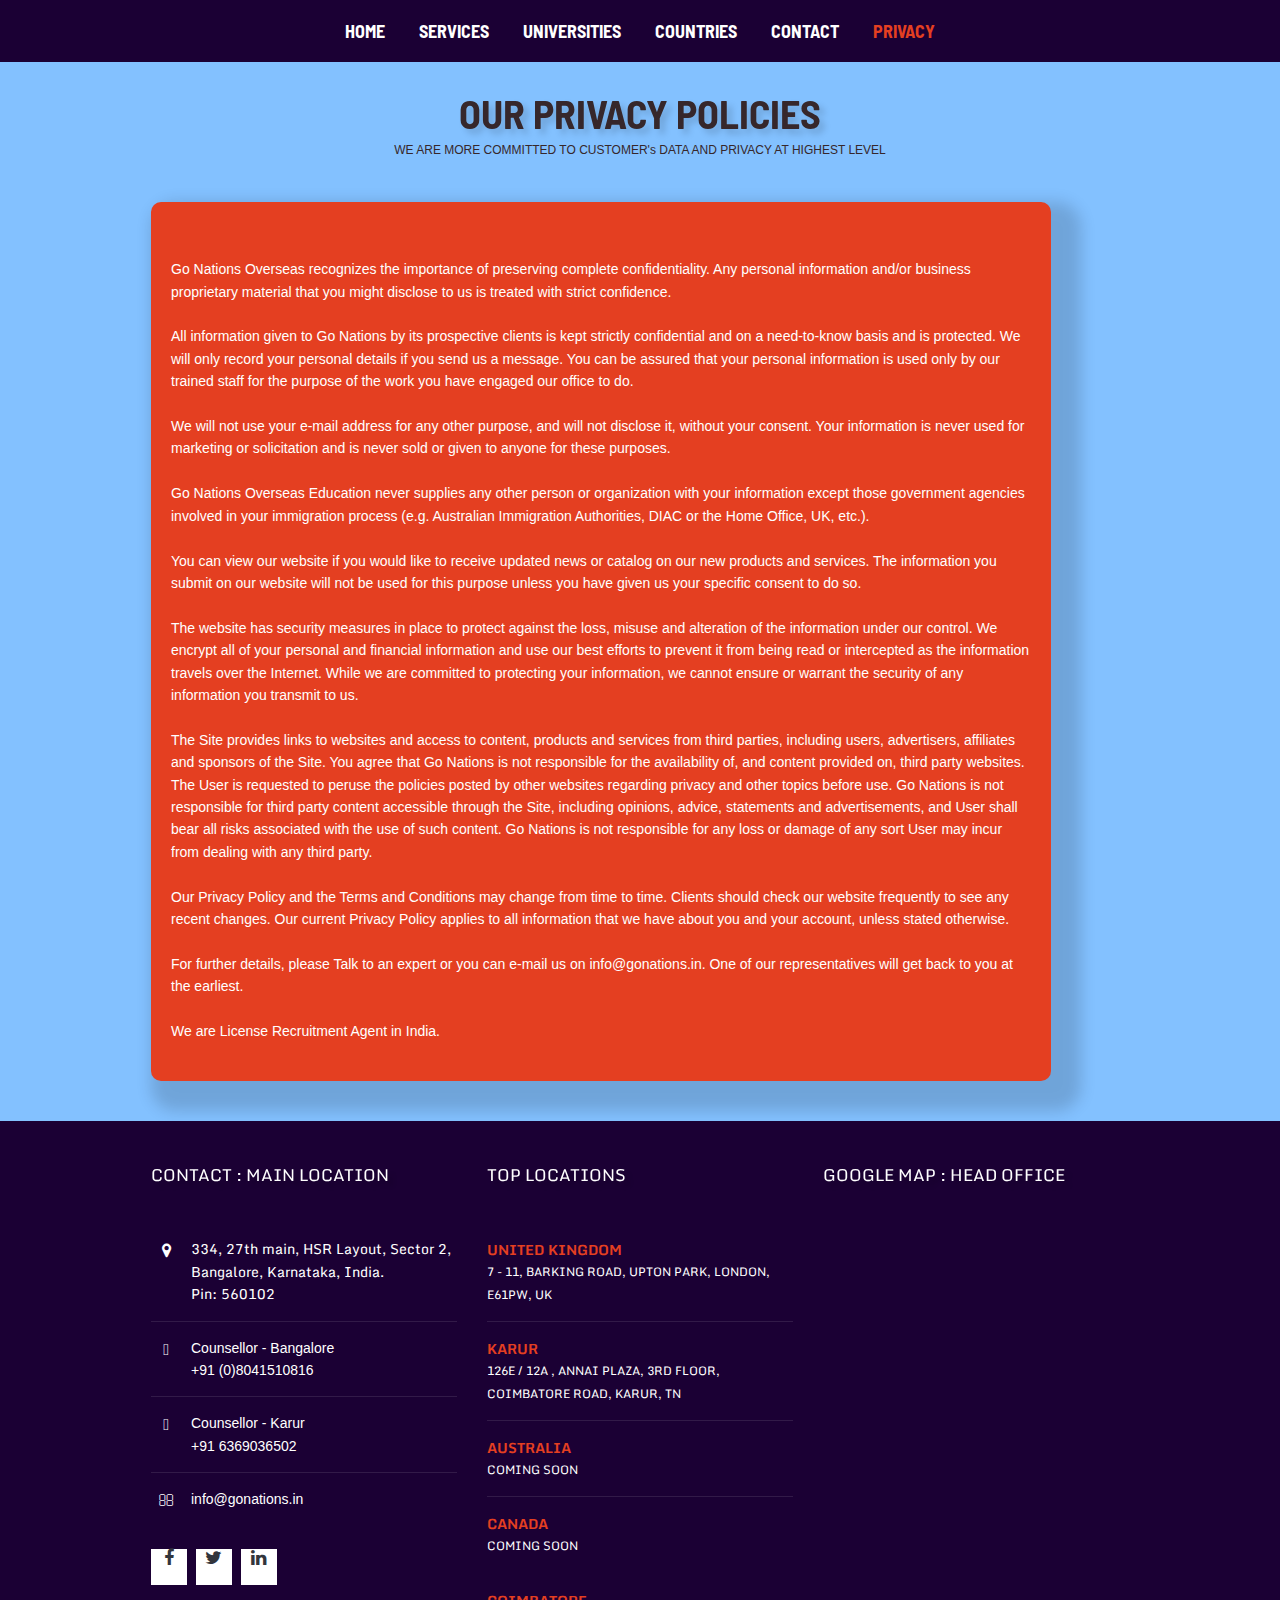
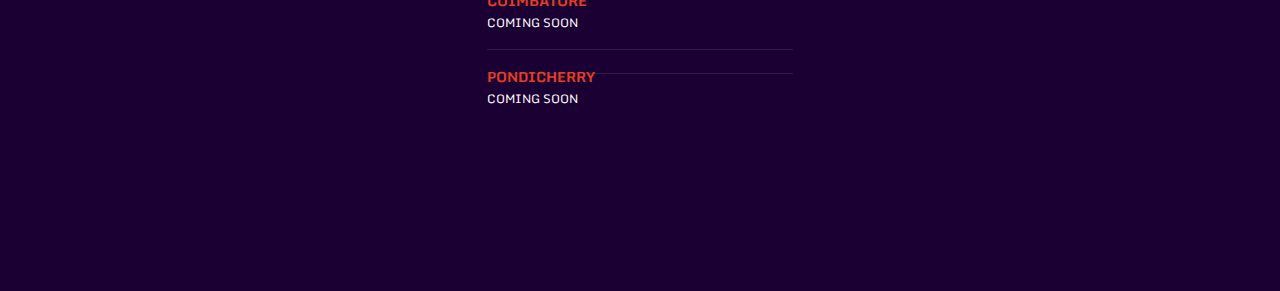
<file: Privacy_Policy.html>
<html>
<head>
	
<title> Go Nations - Contact </title>
<meta charset="utf-8">
<meta name="viewport" content="width=device-width, initial-scale=1.0, maximum-scale=1.0, user-scalable=no">

<link href="styles/layout.css" rel="stylesheet" type="text/css" media="all">
<link href="https://fonts.googleapis.com/css?family=Patua+One&display=swap" rel="stylesheet">
<link href="https://fonts.googleapis.com/css?family=Monda&display=swap" rel="stylesheet">
<link href="https://fonts.googleapis.com/css?family=Barlow+Semi+Condensed&display=swap" rel="stylesheet">

</head>


<body id="top">

<div class="wrapper row4">
  <nav id="mainav" class="hoc clear"> 
    <ul class="clear">
      <li><a href="index.html">Home</a></li>
      <li><a href="services.html">Services</a></li>
      <li><a href="universities.html">Universities</a></li>
      <li><a href="countries.html">Countries</a></li>
      <li><a href="contact.html">Contact</a></li>
      <li class="active"><a href="Privacy_Policy.html">Privacy</a></li>
    </ul>
  </nav>
</div>





<div class="wrapper row6" style="margin-bottom: -30px;">
  <main class="hoc container clear"> 

    <div class="sectiontitle" style="margin-top: -40px">
      <p align="center" style="padding-bottom: 15px; font-size: 40px; font-family: 'Barlow Semi Condensed', sans-serif; font-weight: bold; filter: drop-shadow(5px 5px 3px rgba(0, 0, 0, 0.15)); color: #36272b">OUR PRIVACY POLICIES</p>
      <p style=" font-size: 12px; color: #36272b; text-align: center">WE ARE MORE COMMITTED TO CUSTOMER's DATA AND PRIVACY AT HIGHEST LEVEL</p>
    </div>
    
    <div style="align-content: center;">
    <ul class="nospace group services" style="margin-top: -80px;">
	    <li class="one_half first" style="margin-bottom: 40px; max-width:900px; width: 100%; margin: auto">
	    <article style="border-radius: 10px 10px 10px 10px;box-shadow: 15px 15px 15px 15px rgba(0, 0, 0, 0.15); background-color: #E43F21; color: #FFFFFF">	    
        <p style="text-align: left; font-weight: 400;">

<br> Go Nations Overseas recognizes the importance of preserving complete confidentiality. Any personal information and/or business proprietary material that you might disclose to us is treated with strict confidence.<br><br>

All information given to Go Nations by its prospective clients is kept strictly confidential and on a need-to-know basis and is protected. We will only record your personal details if you send us a message. You can be assured that your personal information is used only by our trained staff for the purpose of the work you have engaged our office to do.<br><br>

We will not use your e-mail address for any other purpose, and will not disclose it, without your consent. Your information is never used for marketing or solicitation and is never sold or given to anyone for these purposes.<br><br>

Go Nations Overseas Education never supplies any other person or organization with your information except those government agencies involved in your immigration process (e.g. Australian Immigration Authorities, DIAC or the Home Office, UK, etc.).<br><br>

You can view  our website if you would like to receive updated news or catalog on our new products and services. The information you submit on our website will not be used for this purpose unless you have given us your specific consent to do so.<br><br>

The website has security measures in place to protect against the loss, misuse and alteration of the information under our control. We encrypt all of your personal and financial information and use our best efforts to prevent it from being read or intercepted as the information travels over the Internet. While we are committed to protecting your information, we cannot ensure or warrant the security of any information you transmit to us.<br><br>

The Site provides links to websites and access to content, products and services from third parties, including users, advertisers, affiliates and sponsors of the Site. You agree that Go Nations is not responsible for the availability of, and content provided on, third party websites. The User is requested to peruse the policies posted by other websites regarding privacy and other topics before use. Go Nations is not responsible for third party content accessible through the Site, including opinions, advice, statements and advertisements, and User shall bear all risks associated with the use of such content. Go Nations is not responsible for any loss or damage of any sort User may incur from dealing with any third party.<br><br>

Our Privacy Policy and the Terms and Conditions may change from time to time. Clients should check our website frequently to see any recent changes. Our current Privacy Policy applies to all information that we have about you and your account, unless stated otherwise.<br><br>

For further details, please Talk to an expert or you can e-mail us on info@gonations.in. One of our representatives will get back to you at the earliest.<br><br>

We are License Recruitment Agent in India.<br> </p>
	
        
         
             
      
      </li>
	</ul>
</div>
</div>




<div class="wrapper row4" style="color: #ffffff; margin-top: -40px;">
  <footer id="footer" class="hoc clear"> 
    <div class="one_third first" style="margin-top: -40px;">
      <h6 class="heading" style="font-family: 'Monda', sans-serif; filter:drop-shadow(5px 5px 2px rgba(0, 0, 0, 0.15));">CONTACT : MAIN LOCATION</h6>
      <ul class="nospace btmspace-30 linklist contact">
        <li><i class="fa fa-map-marker"></i>
          <address style="font-family: 'Monda', sans-serif;">
          334, 27th main, HSR Layout, Sector 2, Bangalore, Karnataka, India.<br \> Pin: 560102 <br \>
          
          </address>
        </li>
        <li><i class="fa fa-phone" style="font-family: 'Monda', sans-serif;"></i>Counsellor - Bangalore<br />+91 (0)8041510816</li>
        <li><i class="fa fa-phone" style="font-family: 'Monda', sans-serif;"></i>Counsellor - Karur<br />+91 6369036502
        </li>
        <li><i class="fa fa-envelope-o" style="font-family: 'Monda', sans-serif;"></i>info@gonations.in</li>
      </ul>
      <ul style="padding-bottom: 100px;" class="faico clear">
        <li><a class="faicon-facebook" href=""><i class="fa fa-facebook"></i></a></li>
        <li><a class="faicon-twitter"><i class="fa fa-twitter"></i></a></li>
        <li><a class="faicon-linkedin"><i class="fa fa-linkedin"></i></a></li>
      </ul>
    </div>
    <div class="one_third" style="margin-top: -40px;">
      <h6 class="heading" style="font-family: 'Monda', sans-serif; filter:drop-shadow(5px 5px 2px rgba(0, 0, 0, 0.15));">TOP LOCATIONS</h6>
      <ul class="nospace linklist">
       <li>
          <article>
            <h2 class="nospace font-x1" style="font-family: 'Monda', sans-serif;font-size: 14px; color: #E43F21; font-weight: bold;">UNITED KINGDOM</h2>
            <p class="nospace" style="font-family: 'Monda', sans-serif;font-size: 12px;">7 - 11, BARKING ROAD, UPTON PARK, LONDON, E61PW, UK</p>
          </article>
        </li>
        <li>
          <article>
            <h2 class="nospace font-x1" style="font-family: 'Monda', sans-serif;font-size: 14px; color: #E43F21; font-weight: bold;">KARUR</h2>
            <p class="nospace" style="font-family: 'Monda', sans-serif;font-size: 12px;">126E / 12A , ANNAI PLAZA, 3RD FLOOR, COIMBATORE ROAD, KARUR, TN</p>
          </article>
        </li>
        <li>
          <article>
            <h2 class="nospace font-x1" style="font-family: 'Monda', sans-serif;font-size: 14px; color: #E43F21; font-weight: bold;">AUSTRALIA</h2>
            <p class="nospace" style="font-family: 'Monda', sans-serif;font-size: 12px;">COMING SOON</p>
          </article>
        </li>
        <li>
          <article style="padding-bottom: 100px;">
            <h2 class="nospace font-x1" style="font-family: 'Monda', sans-serif;font-size: 14px; color: #E43F21; font-weight: bold;">CANADA</h2>
            <p class="nospace" style="font-family: 'Monda', sans-serif;font-size: 12px;">COMING SOON</p>
          </article>
        </li>
        <li style="margin-top: -100px;">
          <article>
            <h2 class="nospace font-x1" style="font-family: 'Monda', sans-serif;font-size: 14px; color: #E43F21; font-weight: bold;">COIMBATORE</h2>
            <p class="nospace" style="font-family: 'Monda', sans-serif;font-size: 12px;">COMING SOON</p>
          </article>
        </li>
        <li>
          <article style="padding-bottom: 100px;">
            <h2 class="nospace font-x1" style="font-family: 'Monda', sans-serif;font-size: 14px; color: #E43F21; font-weight: bold;">PONDICHERRY</h2>
            <p class="nospace" style="font-family: 'Monda', sans-serif;font-size: 12px;">COMING SOON</p>
          </article>
        </li>
        
      </ul>
    </div>
    
    <div class="one_third" style="margin-top: -40px;">
      <h6 class="heading" style="font-family: 'Monda', sans-serif; filter:drop-shadow(5px 5px 2px rgba(0, 0, 0, 0.15));">GOOGLE MAP : HEAD OFFICE</h6>          
      <iframe style="margin-top: -30px;" src="https://www.google.com/maps/embed?pb=!1m18!1m12!1m3!1d3888.9896327724205!2d77.6497956507307!3d12.9083876908527!2m3!1f0!2f0!3f0!3m2!1i1024!2i768!4f13.1!3m3!1m2!1s0x3bae149ddce3d3a5%3A0x1f0bb4f1a4c5d775!2s334%2C%2027th%20Main%20Rd%2C%20Sector%202%2C%201st%20Sector%2C%20HSR%20Layout%2C%20Bengaluru%2C%20Karnataka%20560102!5e0!3m2!1sen!2sin!4v1622968406342!5m2!1sen!2sinn" width="320" height="250" frameborder="0" style="border:0" allowfullscreen></iframe>
    </div>
  </footer>
</div>


</body>
</html>
</file>
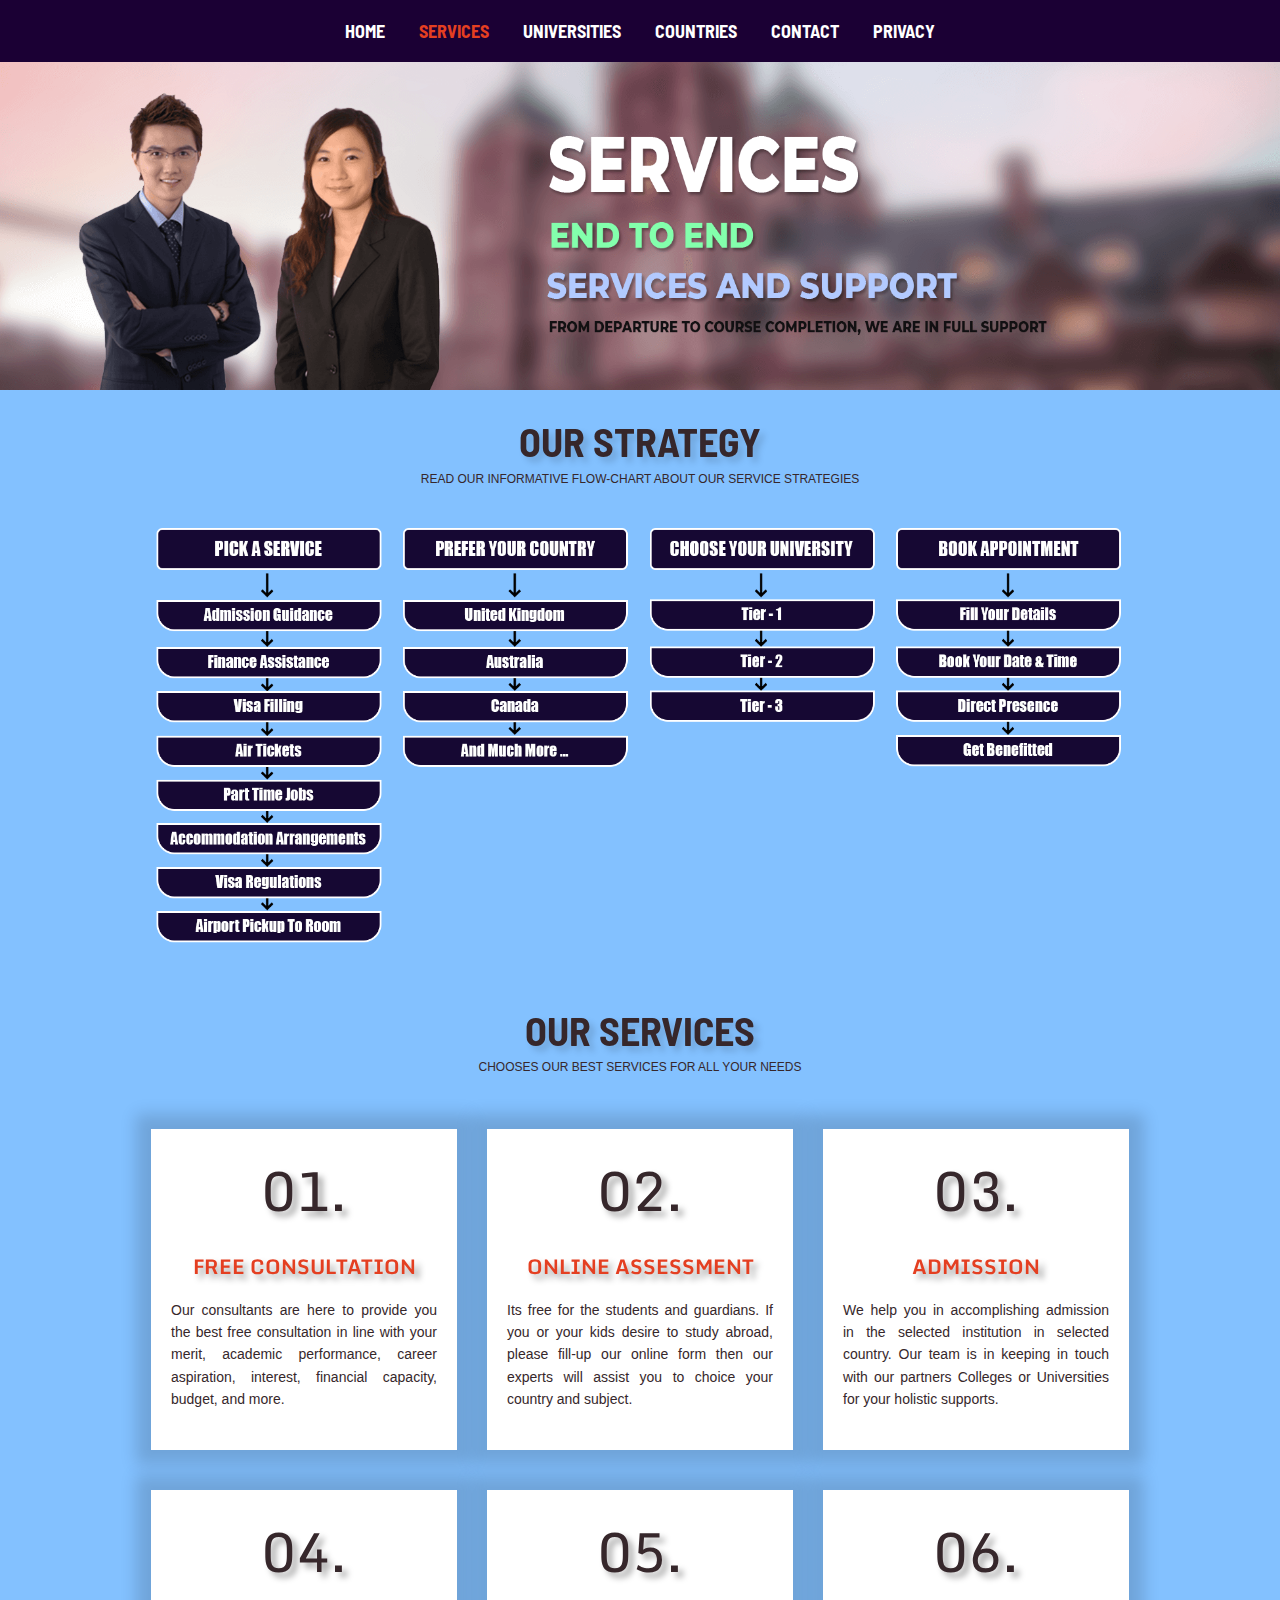
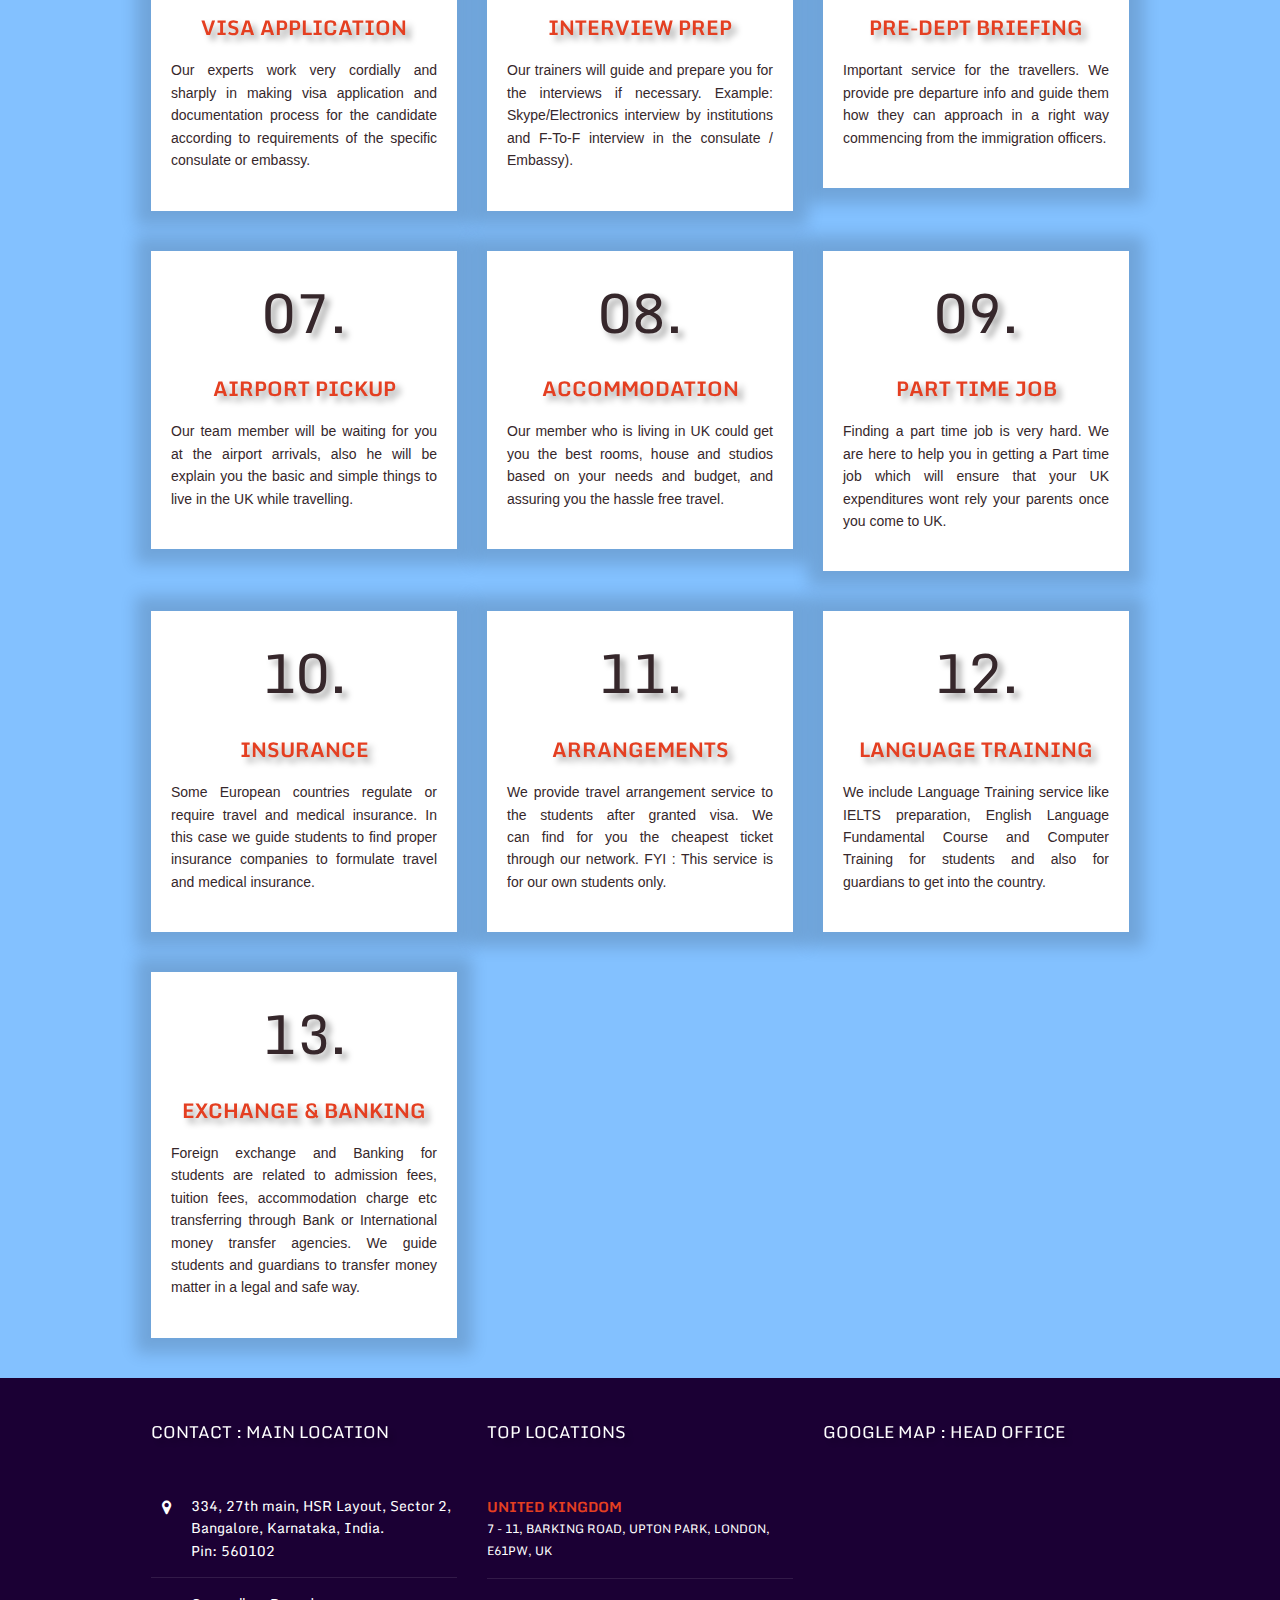
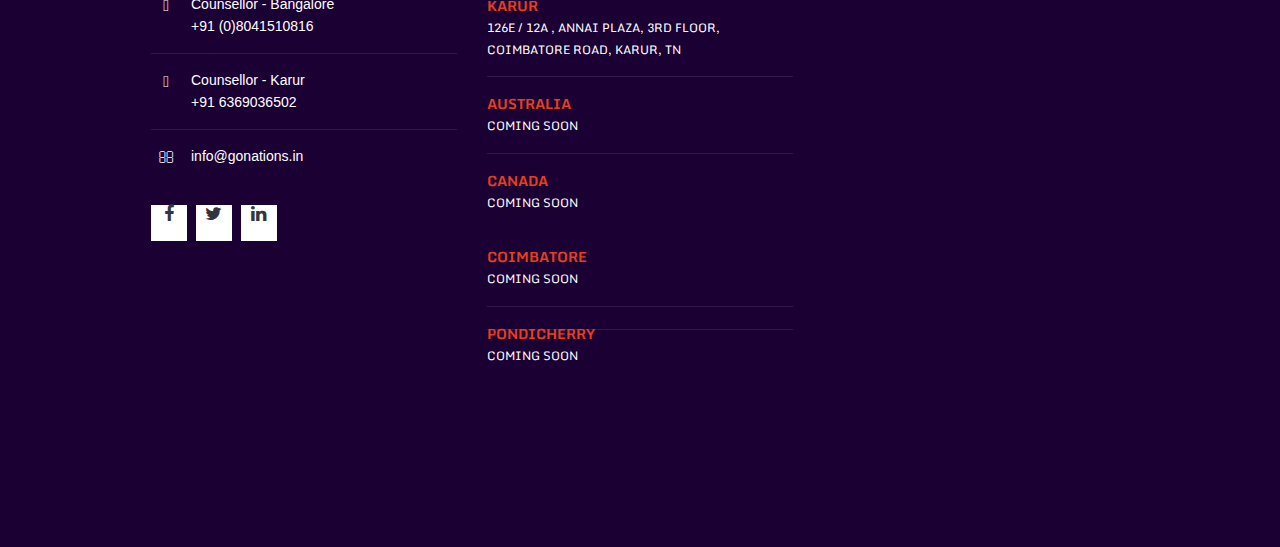
<file: services.html>
<html>
<head>
	
<title> Go Nations - Services </title>
<meta charset="utf-8">
<meta name="viewport" content="width=device-width, initial-scale=1.0, maximum-scale=1.0, user-scalable=no">

<link href="styles/layout.css" rel="stylesheet" type="text/css" media="all">
<link href="https://fonts.googleapis.com/css?family=Patua+One&display=swap" rel="stylesheet">
<link href="https://fonts.googleapis.com/css?family=Monda&display=swap" rel="stylesheet">
<link href="https://fonts.googleapis.com/css?family=Barlow+Semi+Condensed&display=swap" rel="stylesheet">

</head>


<body id="top">

<div class="wrapper row4">
  <nav id="mainav" class="hoc clear"> 
    <ul class="clear">
      <li><a href="index.html">Home</a></li>
      <li class="active"><a href="services.html">Services</a></li>
      <li><a href="universities.html">Universities</a></li>
      <li><a href="countries.html">Countries</a></li>
      <li><a href="contact.html">Contact</a></li>
      <li><a href="Privacy_Policy.html">Privacy</a></li>
    </ul>
  </nav>
</div>



<img src="images/02.png" style="width: 100%; max-height: 375px; height: auto">


<div class="wrapper row6" style="margin-bottom: -30px;">
  <main class="hoc container clear"> 

    <div class="sectiontitle" style="margin-top: -40px">
      <p align="center" style="padding-bottom: 15px; font-size: 40px; font-family: 'Barlow Semi Condensed', sans-serif; font-weight: bold; filter: drop-shadow(5px 5px 3px rgba(0, 0, 0, 0.15)); color: #36272b">OUR STRATEGY</p>
      <p style="color: #36272b; font-size: 12px; text-align: center">READ OUR INFORMATIVE FLOW-CHART ABOUT OUR SERVICE STRATEGIES</p>
      
      <img src="images/FlowChart.png" style="width: 100%; max-height: 70%; height: auto">
    </div>
    
    <div class="sectiontitle" style="margin-top: -40px">
      <p align="center" style="padding-bottom: 15px; font-size: 40px; font-family: 'Barlow Semi Condensed', sans-serif; font-weight: bold; filter: drop-shadow(5px 5px 3px rgba(0, 0, 0, 0.15)); color: #36272b">OUR SERVICES</p>
      <p style="color: #36272b; font-size: 12px;text-align: center">CHOOSES OUR BEST SERVICES FOR ALL YOUR NEEDS</p>
      
    </div>
    
    <ul class="nospace group services" style="margin-top: -70px">
	    
      <li class="one_third first">
        <article style="box-shadow: 0px 0px 15px 15px rgba(0, 0, 0, 0.15);">	      
          <p align="center" style="margin-top: 30px; font-size: 55px; color: #36272b; font-family: 'Monda', sans-serif; filter: drop-shadow(5px 5px 3px rgba(0, 0, 0, 0.35));">01.</p>
          <p align="center" style="padding-top: 0px; font-size: 20px; color: #E43F21; font-family: 'Monda', sans-serif;font-weight: bold; filter: drop-shadow(5px 5px 3px rgba(0, 0, 0, 0.35));">FREE CONSULTATION</p>
          <p align="justify" style="color: #36272b;">Our consultants are here to provide you the best free consultation in line with your merit, academic performance, career aspiration, interest, financial capacity, budget, and more.</p>
        </article>
      </li>
      
      <li class="one_third">
        <article style="box-shadow: 0px 0px 15px 15px rgba(0, 0, 0, 0.15);">	      
          <p align="center" style="margin-top: 30px; font-size: 55px; color: #36272b; font-family: 'Monda', sans-serif;filter: drop-shadow(5px 5px 3px rgba(0, 0, 0, 0.35));">02.</p>
          <p align="center" style="padding-top: 0px; font-size: 20px; color: #E43F21; font-family: 'Monda', sans-serif;font-weight: bold; filter: drop-shadow(5px 5px 3px rgba(0, 0, 0, 0.35));">ONLINE ASSESSMENT</p>
          <p align="justify" style="color: #36272b;">Its free for the students and guardians. If you or your kids desire to study abroad, please fill-up our online form then our experts will assist you to choice your country and subject.</p>
        </article>
      </li>
      
      <li class="one_third">
        <article style="box-shadow: 0px 0px 15px 15px rgba(0, 0, 0, 0.15);">	      
          <p align="center" style="margin-top: 30px; font-size: 55px; color: #36272b; font-family: 'Monda', sans-serif;filter: drop-shadow(5px 5px 3px rgba(0, 0, 0, 0.35));">03.</p>
          <p align="center" style="padding-top: 0px; font-size: 20px; color: #E43F21; font-family: 'Monda', sans-serif;font-weight: bold; filter: drop-shadow(5px 5px 3px rgba(0, 0, 0, 0.35));">ADMISSION</p>
          <p align="justify" style="color: #36272b;">We help you in accomplishing admission in the selected institution in selected country. Our team is in keeping in touch with our partners Colleges or Universities for your holistic supports.</p>
        </article>
      </li>
      
       <li class="one_third first">
        <article style="box-shadow: 0px 0px 15px 15px rgba(0, 0, 0, 0.15);">	      
          <p align="center" style="margin-top: 30px; font-size: 55px; color: #36272b; font-family: 'Monda', sans-serif;filter: drop-shadow(5px 5px 3px rgba(0, 0, 0, 0.35));">04.</p>
          <p align="center" style="padding-top: 0px; font-size: 20px; color: #E43F21; font-family: 'Monda', sans-serif;font-weight: bold; filter: drop-shadow(5px 5px 3px rgba(0, 0, 0, 0.35));">VISA APPLICATION</p>
          <p align="justify" style="color: #36272b;">Our experts work very cordially and sharply in making visa application and documentation process for the candidate according to requirements of the specific consulate or embassy.</p>
        </article>
      </li>
      
      <li class="one_third">
        <article style="box-shadow: 0px 0px 15px 15px rgba(0, 0, 0, 0.15);">	      
          <p align="center" style="margin-top: 30px; font-size: 55px; color: #36272b; font-family: 'Monda', sans-serif;filter: drop-shadow(5px 5px 3px rgba(0, 0, 0, 0.35));">05.</p>
          <p align="center" style="padding-top: 0px; font-size: 20px; color: #E43F21; font-family: 'Monda', sans-serif;font-weight: bold; filter: drop-shadow(5px 5px 3px rgba(0, 0, 0, 0.35));">INTERVIEW PREP</p>
          <p align="justify" style="color: #36272b;">Our trainers will guide and prepare you for the interviews if necessary. Example: Skype/Electronics interview by institutions and F-To-F interview in the consulate / Embassy).</p>
        </article>
      </li>
      
       <li class="one_third">
        <article style="box-shadow: 0px 0px 15px 15px rgba(0, 0, 0, 0.15);">	      
          <p align="center" style="margin-top: 30px; font-size: 55px; color: #36272b; font-family: 'Monda', sans-serif;filter: drop-shadow(5px 5px 3px rgba(0, 0, 0, 0.35));">06.</p>
          <p align="center" style="padding-top: 0px; font-size: 20px; color: #E43F21; font-family: 'Monda', sans-serif;font-weight: bold; filter: drop-shadow(5px 5px 3px rgba(0, 0, 0, 0.35));">PRE-DEPT BRIEFING</p>
          <p align="justify" style="color: #36272b;">Important service for the travellers. We provide pre departure info and guide them how they can approach in a right way commencing from the immigration officers.</p>
        </article>
      </li>
      
      <li class="one_third first">
        <article style="box-shadow: 0px 0px 15px 15px rgba(0, 0, 0, 0.15);">	      
          <p align="center" style="margin-top: 30px; font-size: 55px; color: #36272b; font-family: 'Monda', sans-serif;filter: drop-shadow(5px 5px 3px rgba(0, 0, 0, 0.35));">07.</p>
          <p align="center" style="padding-top: 0px; font-size: 20px; color: #E43F21; font-family: 'Monda', sans-serif;font-weight: bold; filter: drop-shadow(5px 5px 3px rgba(0, 0, 0, 0.35));">AIRPORT PICKUP</p>
          <p align="justify" style="color: #36272b;">Our team member will be waiting for you at the airport arrivals, also he will be explain you the basic and simple things to live in the UK while travelling.</p>
        </article>
      </li>
      
       <li class="one_third">
        <article style="box-shadow: 0px 0px 15px 15px rgba(0, 0, 0, 0.15);">	      
          <p align="center" style="margin-top: 30px; font-size: 55px; color: #36272b; font-family: 'Monda', sans-serif;filter: drop-shadow(5px 5px 3px rgba(0, 0, 0, 0.35));">08.</p>
          <p align="center" style="padding-top: 0px; font-size: 20px; color: #E43F21; font-family: 'Monda', sans-serif;font-weight: bold; filter: drop-shadow(5px 5px 3px rgba(0, 0, 0, 0.35));">ACCOMMODATION</p>
          <p align="justify" style="color: #36272b;">Our member who is living in UK could get you the best rooms, house and studios based on your needs and budget, and assuring you the hassle free travel.</p>
        </article>
      </li>
      
      <li class="one_third">
        <article style="box-shadow: 0px 0px 15px 15px rgba(0, 0, 0, 0.15);">	      
          <p align="center" style="margin-top: 30px; font-size: 55px; color: #36272b; font-family: 'Monda', sans-serif;filter: drop-shadow(5px 5px 3px rgba(0, 0, 0, 0.35));">09.</p>
          <p align="center" style="padding-top: 0px; font-size: 20px; color: #E43F21; font-family: 'Monda', sans-serif;font-weight: bold; filter: drop-shadow(5px 5px 3px rgba(0, 0, 0, 0.35));">PART TIME JOB</p>
          <p align="justify" style="color: #36272b;">Finding a part time job is very hard. We are here to help you in getting a Part time job which will ensure that your UK expenditures wont rely your parents once you come to UK. </p>
        </article>
      </li>
      
       <li class="one_third first">
        <article style="box-shadow: 0px 0px 15px 15px rgba(0, 0, 0, 0.15);">	      
          <p align="center" style="margin-top: 30px; font-size: 55px; color: #36272b; font-family: 'Monda', sans-serif;filter: drop-shadow(5px 5px 3px rgba(0, 0, 0, 0.35));">10.</p>
          <p align="center" style="padding-top: 0px; font-size: 20px; color: #E43F21; font-family: 'Monda', sans-serif;font-weight: bold; filter: drop-shadow(5px 5px 3px rgba(0, 0, 0, 0.35));">INSURANCE</p>
          <p align="justify" style="color: #36272b;">Some European countries regulate or require travel and medical insurance. In this case we guide students to find proper insurance companies to formulate travel and medical insurance.</p>
        </article>
      </li>
      
      <li class="one_third">
        <article style="box-shadow: 0px 0px 15px 15px rgba(0, 0, 0, 0.15);">	      
          <p align="center" style="margin-top: 30px; font-size: 55px; color: #36272b; font-family: 'Monda', sans-serif;filter: drop-shadow(5px 5px 3px rgba(0, 0, 0, 0.35));">11.</p>
          <p align="center" style="padding-top: 0px; font-size: 20px; color: #E43F21; font-family: 'Monda', sans-serif;font-weight: bold;filter: drop-shadow(5px 5px 3px rgba(0, 0, 0, 0.35));">ARRANGEMENTS</p>
          <p align="justify" style="color: #36272b;">We provide travel arrangement service to the students after granted visa. We can find for you the cheapest ticket through our network. FYI : This service is for our own students only.</p>
        </article>
      </li>
            
      <li class="one_third">
        <article style="box-shadow: 0px 0px 15px 15px rgba(0, 0, 0, 0.15);">	      
          <p align="center" style="margin-top: 30px; font-size: 55px; color: #36272b; font-family: 'Monda', sans-serif;filter: drop-shadow(5px 5px 3px rgba(0, 0, 0, 0.35));">12.</p>
          <p align="center" style="padding-top: 0px; font-size: 20px; color: #E43F21; font-family: 'Monda', sans-serif;font-weight: bold; filter: drop-shadow(5px 5px 3px rgba(0, 0, 0, 0.35));">LANGUAGE TRAINING</p>
          <p align="justify" style="color: #36272b;">We include Language Training service like IELTS preparation, English Language Fundamental Course and Computer Training for students and also for guardians to get into the country.</p>
        </article>
      </li>
      
      <li class="one_third  first">
        <article style="box-shadow: 0px 0px 15px 15px rgba(0, 0, 0, 0.15);">	      
          <p align="center" style="margin-top: 30px; font-size: 55px; color: #36272b; font-family: 'Monda', sans-serif;filter: drop-shadow(5px 5px 3px rgba(0, 0, 0, 0.35));">13.</p>
          <p align="center" style="padding-top: 0px; font-size: 20px; color: #E43F21; font-family: 'Monda', sans-serif;font-weight: bold;filter: drop-shadow(5px 5px 3px rgba(0, 0, 0, 0.35));">EXCHANGE & BANKING</p>
          <p align="justify" style="color: #36272b;">Foreign exchange and Banking for students are related to admission fees, tuition fees, accommodation charge etc transferring through Bank or International money transfer agencies. We guide students and guardians to transfer money matter in a legal and safe way.</p>
        </article>
      </li>
            
    </ul>

    <div class="clear"></div>    
  </main>
</div>





<div class="wrapper row4" style="color: #ffffff; margin-top: -40px;">
  <footer id="footer" class="hoc clear"> 
    <div class="one_third first" style="margin-top: -40px;">
      <h6 class="heading" style="font-family: 'Monda', sans-serif; filter:drop-shadow(5px 5px 2px rgba(0, 0, 0, 0.15));">CONTACT : MAIN LOCATION</h6>
      <ul class="nospace btmspace-30 linklist contact">
        <li><i class="fa fa-map-marker"></i>
          <address style="font-family: 'Monda', sans-serif;">
          334, 27th main, HSR Layout, Sector 2, Bangalore, Karnataka, India.<br \> Pin: 560102 <br \>
          
          </address>
        </li>
        <li><i class="fa fa-phone" style="font-family: 'Monda', sans-serif;"></i>Counsellor - Bangalore<br />+91 (0)8041510816</li>
        <li><i class="fa fa-phone" style="font-family: 'Monda', sans-serif;"></i>Counsellor - Karur<br />+91 6369036502
        </li>
        <li><i class="fa fa-envelope-o" style="font-family: 'Monda', sans-serif;"></i>info@gonations.in</li>
      </ul>
      <ul style="padding-bottom: 100px;" class="faico clear">
        <li><a class="faicon-facebook" href=""><i class="fa fa-facebook"></i></a></li>
        <li><a class="faicon-twitter"><i class="fa fa-twitter"></i></a></li>
        <li><a class="faicon-linkedin"><i class="fa fa-linkedin"></i></a></li>
      </ul>
    </div>
    <div class="one_third" style="margin-top: -40px;">
      <h6 class="heading" style="font-family: 'Monda', sans-serif; filter:drop-shadow(5px 5px 2px rgba(0, 0, 0, 0.15));">TOP LOCATIONS</h6>
      <ul class="nospace linklist">
       <li>
          <article>
            <h2 class="nospace font-x1" style="font-family: 'Monda', sans-serif;font-size: 14px; color: #E43F21; font-weight: bold;">UNITED KINGDOM</h2>
            <p class="nospace" style="font-family: 'Monda', sans-serif;font-size: 12px;">7 - 11, BARKING ROAD, UPTON PARK, LONDON, E61PW, UK</p>
          </article>
        </li>
        <li>
          <article>
            <h2 class="nospace font-x1" style="font-family: 'Monda', sans-serif;font-size: 14px; color: #E43F21; font-weight: bold;">KARUR</h2>
            <p class="nospace" style="font-family: 'Monda', sans-serif;font-size: 12px;">126E / 12A , ANNAI PLAZA, 3RD FLOOR, COIMBATORE ROAD, KARUR, TN</p>
          </article>
        </li>
        <li>
          <article>
            <h2 class="nospace font-x1" style="font-family: 'Monda', sans-serif;font-size: 14px; color: #E43F21; font-weight: bold;">AUSTRALIA</h2>
            <p class="nospace" style="font-family: 'Monda', sans-serif;font-size: 12px;">COMING SOON</p>
          </article>
        </li>
        <li>
          <article style="padding-bottom: 100px;">
            <h2 class="nospace font-x1" style="font-family: 'Monda', sans-serif;font-size: 14px; color: #E43F21; font-weight: bold;">CANADA</h2>
            <p class="nospace" style="font-family: 'Monda', sans-serif;font-size: 12px;">COMING SOON</p>
          </article>
        </li>
        <li style="margin-top: -100px;">
          <article>
            <h2 class="nospace font-x1" style="font-family: 'Monda', sans-serif;font-size: 14px; color: #E43F21; font-weight: bold;">COIMBATORE</h2>
            <p class="nospace" style="font-family: 'Monda', sans-serif;font-size: 12px;">COMING SOON</p>
          </article>
        </li>
        <li>
          <article style="padding-bottom: 100px;">
            <h2 class="nospace font-x1" style="font-family: 'Monda', sans-serif;font-size: 14px; color: #E43F21; font-weight: bold;">PONDICHERRY</h2>
            <p class="nospace" style="font-family: 'Monda', sans-serif;font-size: 12px;">COMING SOON</p>
          </article>
        </li>
        
      </ul>
    </div>
    
    <div class="one_third" style="margin-top: -40px;">
      <h6 class="heading" style="font-family: 'Monda', sans-serif; filter:drop-shadow(5px 5px 2px rgba(0, 0, 0, 0.15));">GOOGLE MAP : HEAD OFFICE</h6>          
      <iframe style="margin-top: -30px;" src="https://www.google.com/maps/embed?pb=!1m18!1m12!1m3!1d3888.9896327724205!2d77.6497956507307!3d12.9083876908527!2m3!1f0!2f0!3f0!3m2!1i1024!2i768!4f13.1!3m3!1m2!1s0x3bae149ddce3d3a5%3A0x1f0bb4f1a4c5d775!2s334%2C%2027th%20Main%20Rd%2C%20Sector%202%2C%201st%20Sector%2C%20HSR%20Layout%2C%20Bengaluru%2C%20Karnataka%20560102!5e0!3m2!1sen!2sin!4v1622968406342!5m2!1sen!2sinn" width="320" height="250" frameborder="0" style="border:0" allowfullscreen></iframe>
    </div>
  </footer>
</div>

</body>
</html>
</file>
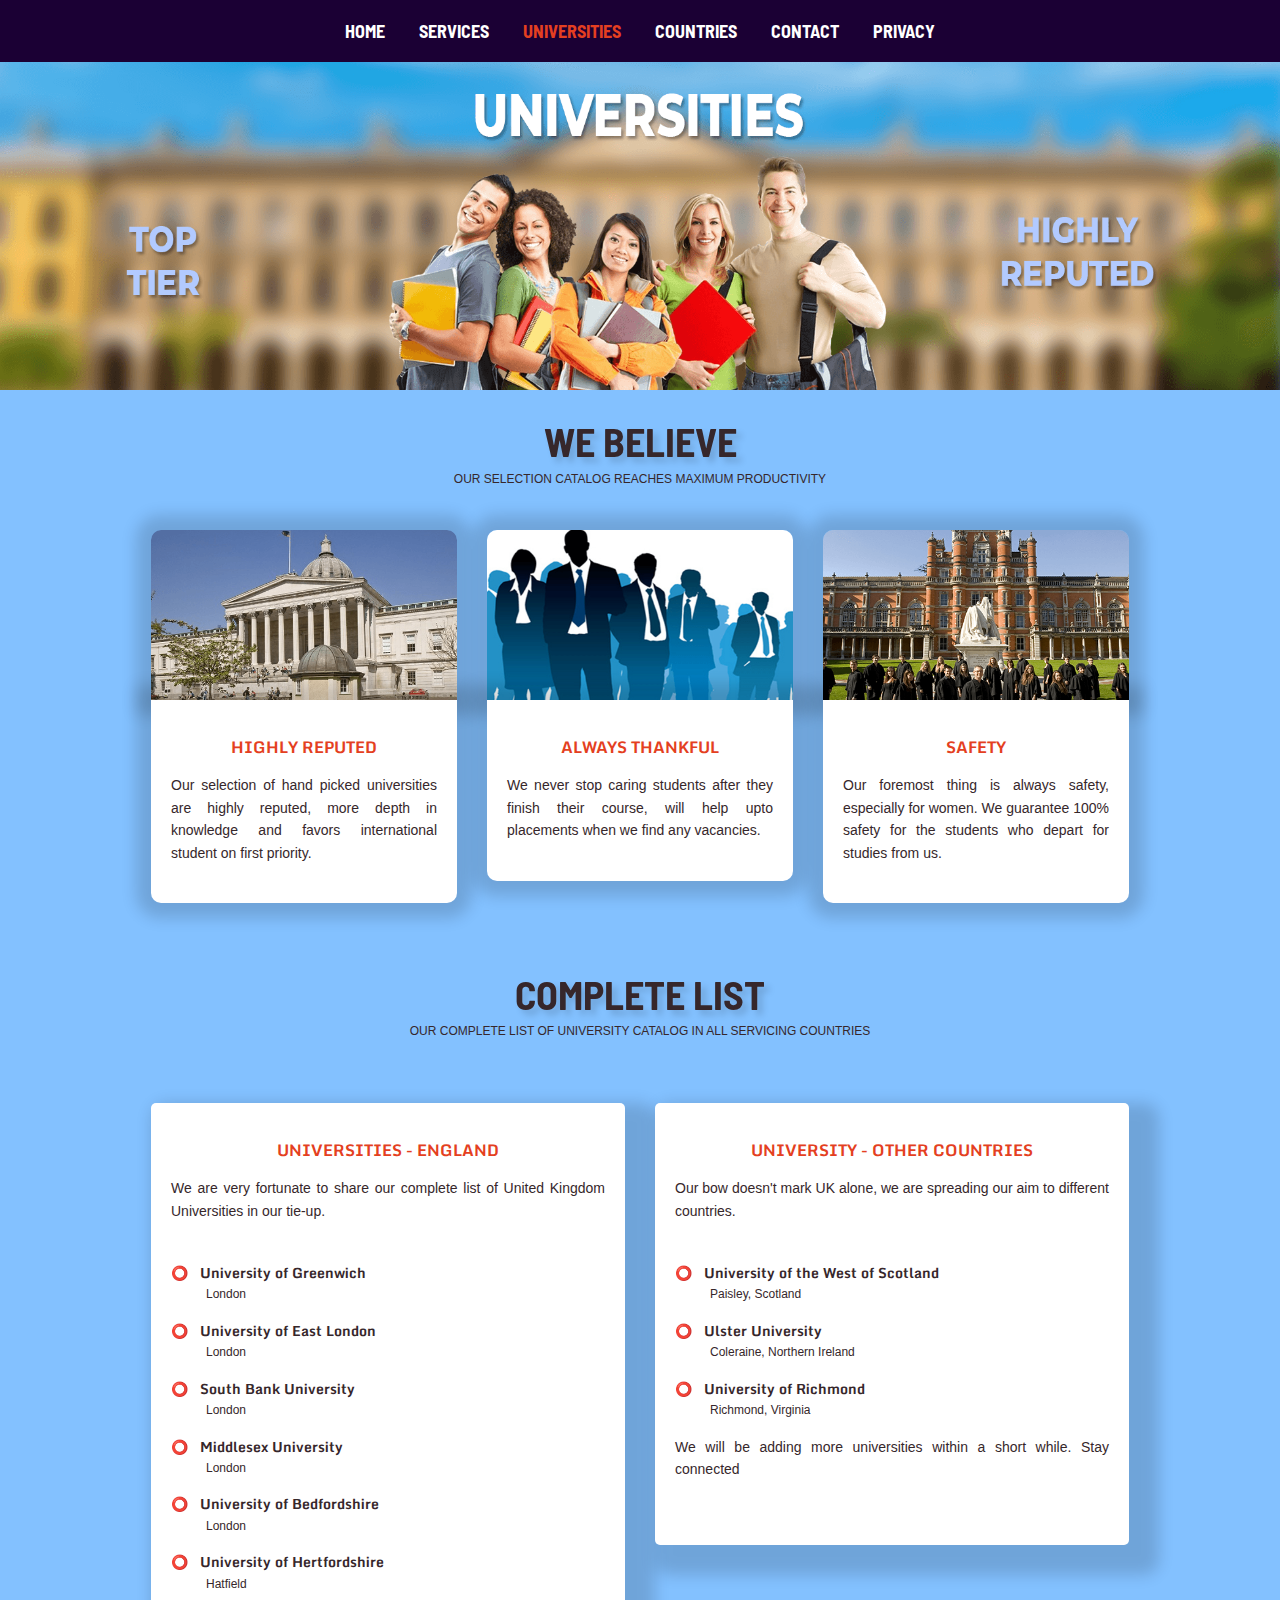
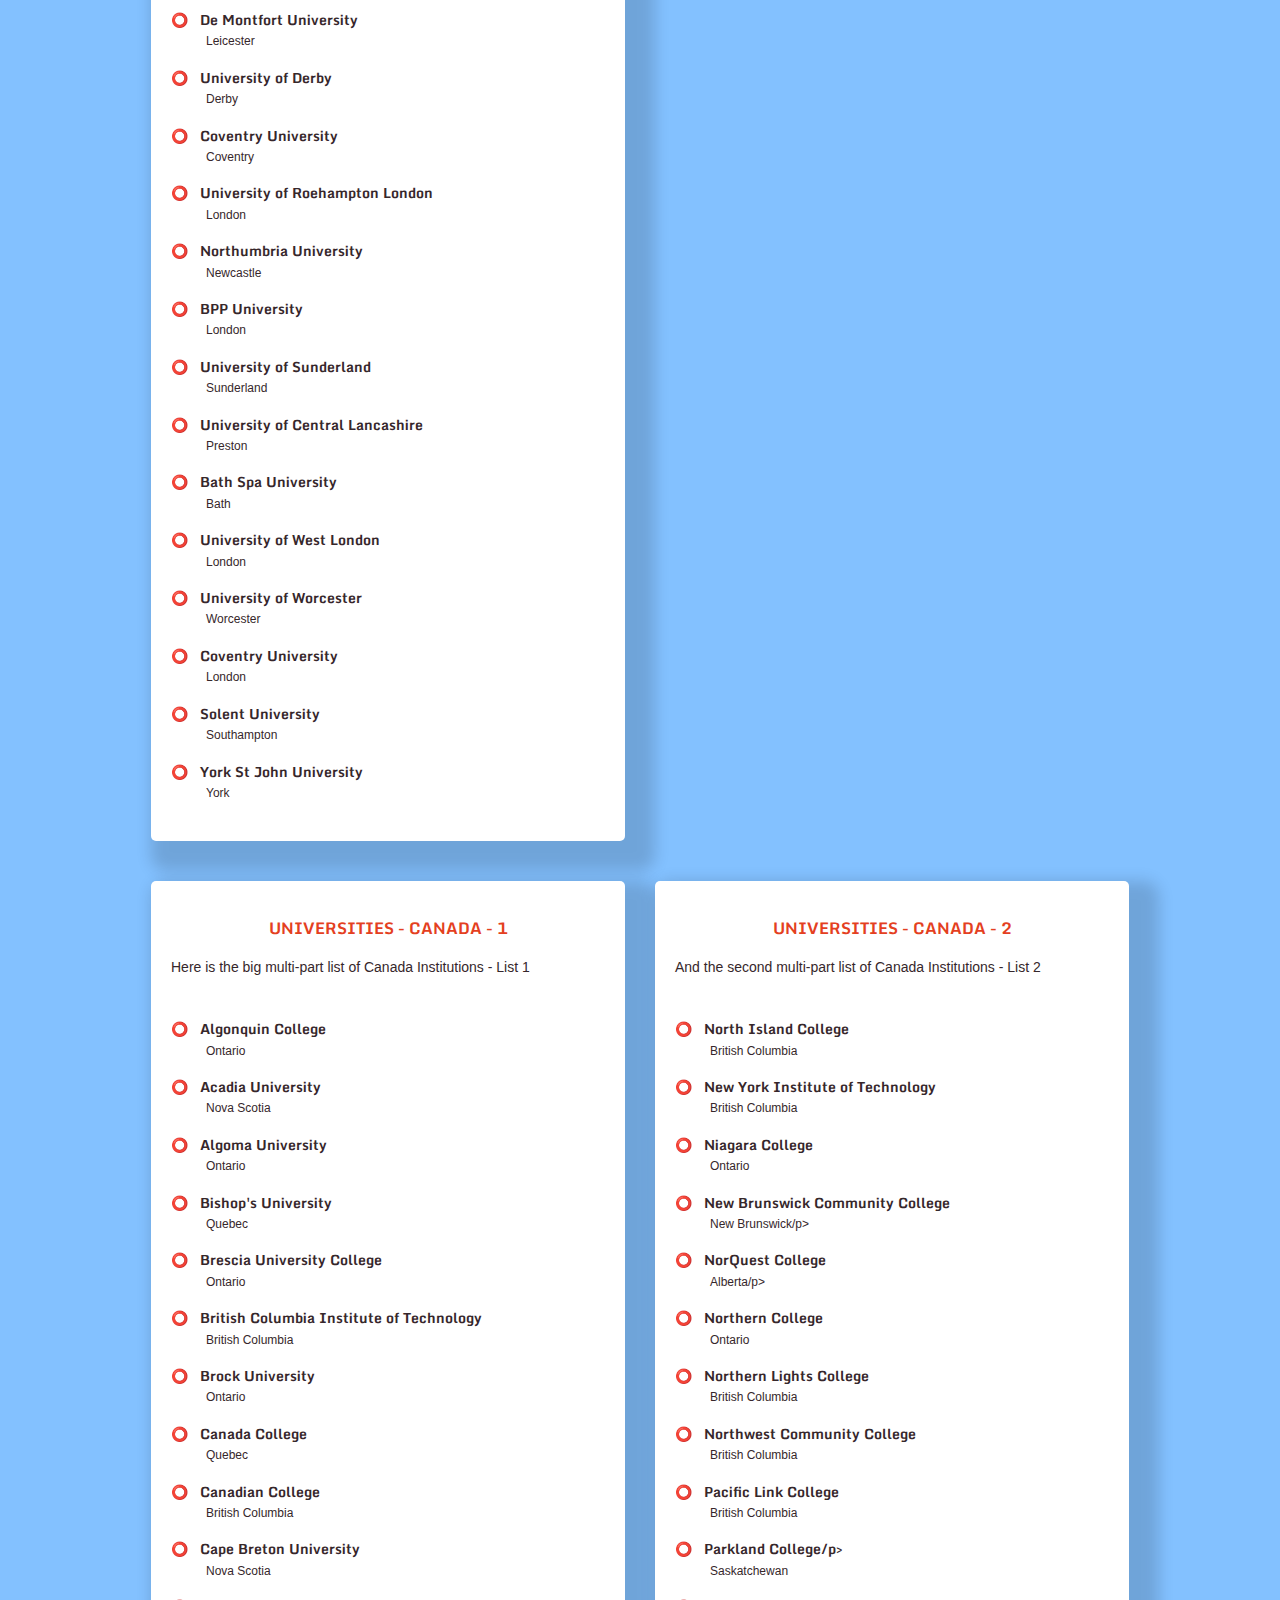
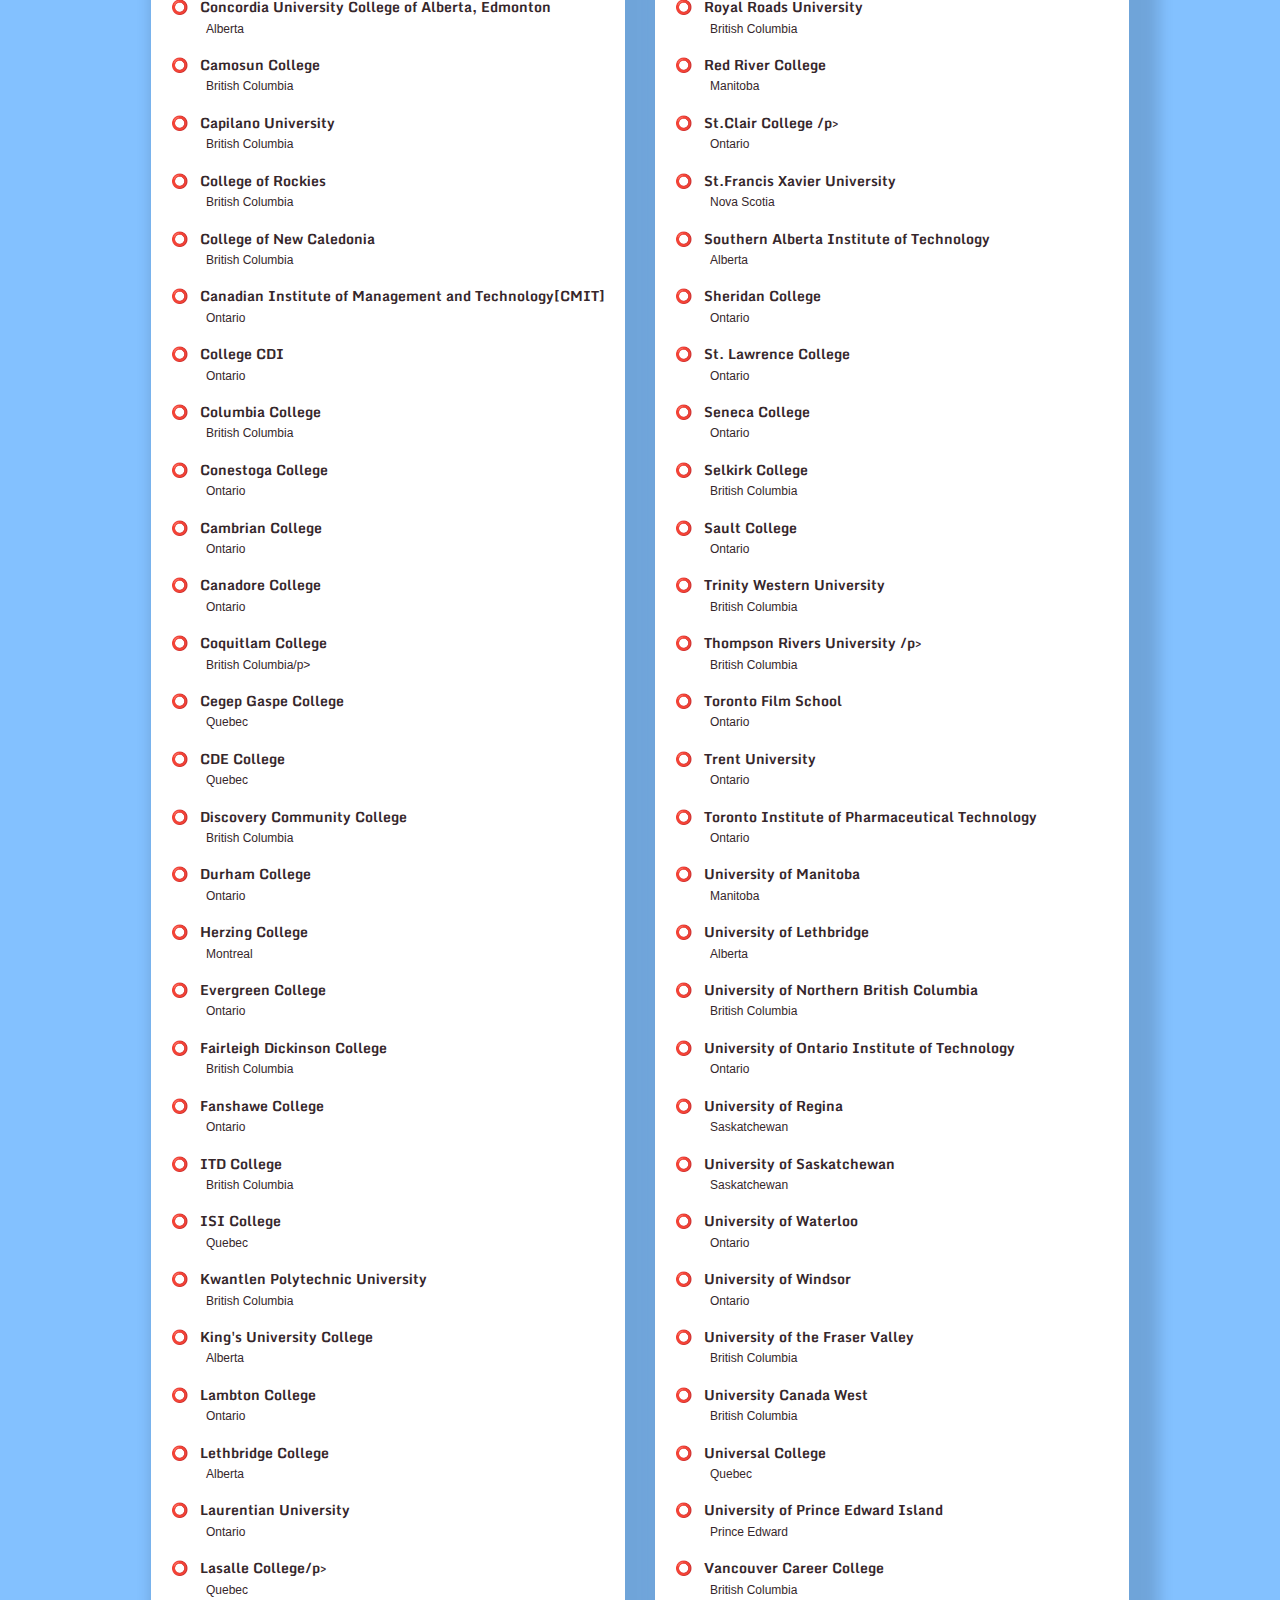
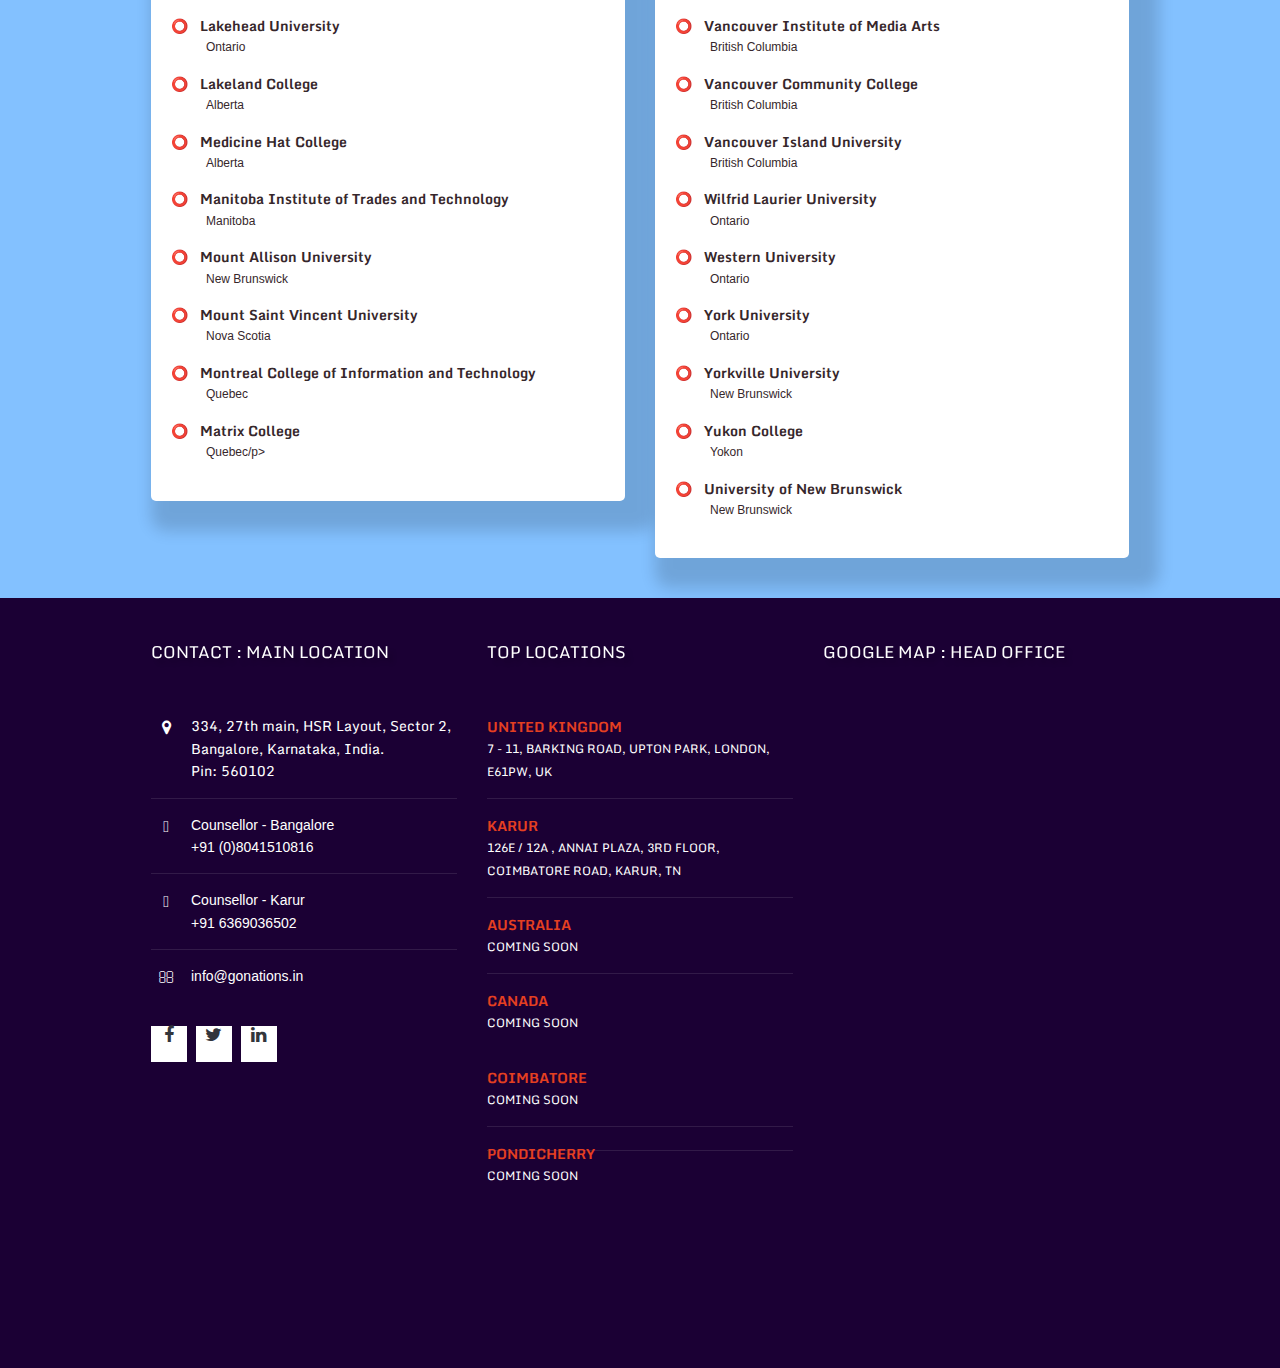
<file: universities.html>
<html>
<head>
	
<title> Go Nations - Universities </title>
<meta charset="utf-8">
<meta name="viewport" content="width=device-width, initial-scale=1.0, maximum-scale=1.0, user-scalable=no">

<link href="styles/layout.css" rel="stylesheet" type="text/css" media="all">
<link href="https://fonts.googleapis.com/css?family=Patua+One&display=swap" rel="stylesheet">
<link href="https://fonts.googleapis.com/css?family=Monda&display=swap" rel="stylesheet">
<link href="https://fonts.googleapis.com/css?family=Barlow+Semi+Condensed&display=swap" rel="stylesheet">

</head>


<body id="top">

<div class="wrapper row4">
  <nav id="mainav" class="hoc clear"> 
    <ul class="clear">
      <li><a href="index.html">Home</a></li>
      <li><a href="services.html">Services</a></li>
      <li class="active"><a href="universities.html">Universities</a></li>
      <li><a href="countries.html">Countries</a></li>
      <li><a href="contact.html">Contact</a></li>
      <li><a href="Privacy_Policy.html">Privacy</a></li>
    </ul>
  </nav>
</div>


<img src="images/03.png" style="width: 100%; max-height: 375px; height: auto">


<div class="wrapper row6" style="margin-bottom: -30px;">
  <main class="hoc container clear"> 

    <div class="sectiontitle" style="margin-top: -40px">
      <p align="center" style="padding-bottom: 15px; font-size: 40px; font-family: 'Barlow Semi Condensed', sans-serif; font-weight: bold;filter: drop-shadow(5px 5px 3px rgba(0, 0, 0, 0.15)); color: #36272b">WE BELIEVE</p>
      <p style="color: #36272b; font-size: 12px; text-align: center">OUR SELECTION CATALOG REACHES MAXIMUM PRODUCTIVITY</p>
    </div>
    
    <ul class="nospace group services" style="margin-top: -60px">
	    
      <li class="one_third first">
        <img src="images/Univ_01.png" style=" max-height: 170px; width: 100%; height: auto; margin-top: -20px; margin-left: 0px; border-radius: 10px 10px 0px 0px; box-shadow: 0px 0px 15px 15px rgba(0, 0, 0, 0.15) ">
        <article style="border-radius: 0px 0px 10px 10px; box-shadow: 0px 0px 15px 15px rgba(0, 0, 0, 0.15)">	                
          <p align="center" style=" font-size: 16px; color: #E43F21; font-family: 'Monda', sans-serif;font-weight: bold">HIGHLY REPUTED</p>
          <p align="justify" style="color: #36272b;;">Our selection of hand picked universities are highly reputed, more depth in knowledge and favors international student on first priority.</p>
        </article>
      </li>
      
      <li class="one_third">
        <img src="images/Univ_02.png" style=" max-height: 170px; width: 100%; height: auto; margin-top: -20px; margin-left: 0px; border-radius: 10px 10px 0px 0px; box-shadow: 0px 0px 15px 15px rgba(0, 0, 0, 0.15) ">
        <article style="border-radius: 0px 0px 10px 10px; box-shadow: 0px 0px 15px 15px rgba(0, 0, 0, 0.15)">	                
          <p align="center" style=" font-size: 16px; color: #E43F21; font-family: 'Monda', sans-serif;font-weight: bold">ALWAYS THANKFUL</p>
          <p align="justify" style="color: #36272b;;">We never stop caring students after they finish their course, will help upto placements when we find any vacancies.</p>
        </article>
      </li>
      
      <li class="one_third">
        <img src="images/Univ_03.png" style=" max-height: 170px; width: 100%; height: auto; margin-top: -20px; margin-left: 0px; border-radius: 10px 10px 0px 0px; box-shadow: 0px 0px 15px 15px rgba(0, 0, 0, 0.15) ">
        <article style="border-radius: 0px 0px 10px 10px; box-shadow: 0px 0px 15px 15px rgba(0, 0, 0, 0.15)">	                
          <p align="center" style=" font-size: 16px; color: #E43F21; font-family: 'Monda', sans-serif;font-weight: bold">SAFETY</p>
          <p align="justify" style="color: #36272b;;">Our foremost thing is always safety, especially for women. We guarantee 100% safety for the students who depart for studies from us.</p>
        </article>
      </li>
            
    </ul>
    
    <div class="sectiontitle" style="margin-top: 80px">
      <p align="center" style="padding-bottom: 15px; font-size: 40px; font-family: 'Barlow Semi Condensed', sans-serif; font-weight: bold;filter: drop-shadow(5px 5px 3px rgba(0, 0, 0, 0.15)); color: #36272b">COMPLETE LIST</p>
      <p style="color: #36272b; font-size: 12px;">OUR COMPLETE LIST OF UNIVERSITY CATALOG IN ALL SERVICING COUNTRIES</p>
    </div>
    
    <ul class="nospace group services" style="margin-top: -60px">
	    
      <li class="one_half first">        
        <article style="border-radius: 5px 5px 5px 5px; box-shadow: 15px 15px 15px 15px rgba(0, 0, 0, 0.15)">	                
          <p align="center" style=" font-size: 16px; color: #E43F21; font-family: 'Monda', sans-serif;font-weight: bold">UNIVERSITIES - ENGLAND</p>
          <p align="justify" style="color: #36272b;margin-bottom: 40px;">We are very fortunate to share our complete list of United Kingdom Universities in our tie-up.</p>
        
          
           <p align="left" style="color: #36272b; font-family: 'Monda', sans-serif;font-weight: bold;"> &#11093; &nbsp;&nbsp;University of Greenwich</p>
           <p align="left" style="color: #36272b; font-size: 12px; margin-top: -15px; margin-left: 25px">&nbsp;&nbsp;&nbsp;London</p>
           
           <p align="left" style="color: #36272b; font-family: 'Monda', sans-serif;font-weight: bold;"> &#11093; &nbsp;&nbsp;University of East London</p>
           <p align="left" style="color: #36272b; font-size: 12px; margin-top: -15px; margin-left: 25px">&nbsp;&nbsp;&nbsp;London</p>
           
           <p align="left" style="color: #36272b; font-family: 'Monda', sans-serif;font-weight: bold;"> &#11093; &nbsp;&nbsp;South Bank University</p>
           <p align="left" style="color: #36272b; font-size: 12px; margin-top: -15px; margin-left: 25px">&nbsp;&nbsp;&nbsp;London</p>
           
           <p align="left" style="color: #36272b; font-family: 'Monda', sans-serif;font-weight: bold;"> &#11093; &nbsp;&nbsp;Middlesex University</p>
           <p align="left" style="color: #36272b; font-size: 12px; margin-top: -15px; margin-left: 25px">&nbsp;&nbsp;&nbsp;London</p>
           
           <p align="left" style="color: #36272b; font-family: 'Monda', sans-serif;font-weight: bold;"> &#11093; &nbsp;&nbsp;University of Bedfordshire</p>
           <p align="left" style="color: #36272b; font-size: 12px; margin-top: -15px; margin-left: 25px">&nbsp;&nbsp;&nbsp;London</p>
           
           <p align="left" style="color: #36272b; font-family: 'Monda', sans-serif;font-weight: bold;"> &#11093; &nbsp;&nbsp;University of Hertfordshire</p>
           <p align="left" style="color: #36272b; font-size: 12px; margin-top: -15px; margin-left: 25px">&nbsp;&nbsp;&nbsp;Hatfield</p>
           
           <p align="left" style="color: #36272b; font-family: 'Monda', sans-serif;font-weight: bold;"> &#11093; &nbsp;&nbsp;De Montfort University</p>
           <p align="left" style="color: #36272b; font-size: 12px; margin-top: -15px; margin-left: 25px">&nbsp;&nbsp;&nbsp;Leicester</p>
           
           <p align="left" style="color: #36272b; font-family: 'Monda', sans-serif;font-weight: bold;"> &#11093; &nbsp;&nbsp;University of Derby</p>
           <p align="left" style="color: #36272b; font-size: 12px; margin-top: -15px; margin-left: 25px">&nbsp;&nbsp;&nbsp;Derby</p>
           
           <p align="left" style="color: #36272b; font-family: 'Monda', sans-serif;font-weight: bold;"> &#11093; &nbsp;&nbsp;Coventry University</p>
           <p align="left" style="color: #36272b; font-size: 12px; margin-top: -15px; margin-left: 25px">&nbsp;&nbsp;&nbsp;Coventry</p>
           
           <p align="left" style="color: #36272b; font-family: 'Monda', sans-serif;font-weight: bold;"> &#11093; &nbsp;&nbsp;University of Roehampton London</p>
           <p align="left" style="color: #36272b; font-size: 12px; margin-top: -15px; margin-left: 25px">&nbsp;&nbsp;&nbsp;London</p>
           
           <p align="left" style="color: #36272b; font-family: 'Monda', sans-serif;font-weight: bold;"> &#11093; &nbsp;&nbsp;Northumbria University</p>
           <p align="left" style="color: #36272b; font-size: 12px; margin-top: -15px; margin-left: 25px">&nbsp;&nbsp;&nbsp;Newcastle</p>
           
           <p align="left" style="color: #36272b; font-family: 'Monda', sans-serif;font-weight: bold;"> &#11093; &nbsp;&nbsp;BPP University</p>
           <p align="left" style="color: #36272b; font-size: 12px; margin-top: -15px; margin-left: 25px">&nbsp;&nbsp;&nbsp;London</p>
           
           <p align="left" style="color: #36272b; font-family: 'Monda', sans-serif;font-weight: bold;"> &#11093; &nbsp;&nbsp;University of Sunderland</p>
           <p align="left" style="color: #36272b; font-size: 12px; margin-top: -15px; margin-left: 25px">&nbsp;&nbsp;&nbsp;Sunderland</p>          
           
           <p align="left" style="color: #36272b; font-family: 'Monda', sans-serif;font-weight: bold;"> &#11093; &nbsp;&nbsp;University of Central Lancashire</p>
           <p align="left" style="color: #36272b; font-size: 12px; margin-top: -15px; margin-left: 25px">&nbsp;&nbsp;&nbsp;Preston</p>
           
           <p align="left" style="color: #36272b; font-family: 'Monda', sans-serif;font-weight: bold;"> &#11093; &nbsp;&nbsp;Bath Spa University</p>
           <p align="left" style="color: #36272b; font-size: 12px; margin-top: -15px; margin-left: 25px">&nbsp;&nbsp;&nbsp;Bath</p>
           
           <p align="left" style="color: #36272b; font-family: 'Monda', sans-serif;font-weight: bold;"> &#11093; &nbsp;&nbsp;University of West London</p>
           <p align="left" style="color: #36272b; font-size: 12px; margin-top: -15px; margin-left: 25px">&nbsp;&nbsp;&nbsp;London</p>
           
           <p align="left" style="color: #36272b; font-family: 'Monda', sans-serif;font-weight: bold;"> &#11093; &nbsp;&nbsp;University of Worcester</p>
           <p align="left" style="color: #36272b; font-size: 12px; margin-top: -15px; margin-left: 25px">&nbsp;&nbsp;&nbsp;Worcester</p>
           
           <p align="left" style="color: #36272b; font-family: 'Monda', sans-serif;font-weight: bold;"> &#11093; &nbsp;&nbsp;Coventry University</p>
           <p align="left" style="color: #36272b; font-size: 12px; margin-top: -15px; margin-left: 25px">&nbsp;&nbsp;&nbsp;London</p>
           
           <p align="left" style="color: #36272b; font-family: 'Monda', sans-serif;font-weight: bold;"> &#11093; &nbsp;&nbsp;Solent University</p>
           <p align="left" style="color: #36272b; font-size: 12px; margin-top: -15px; margin-left: 25px">&nbsp;&nbsp;&nbsp;Southampton</p>
           
           <p align="left" style="color: #36272b; font-family: 'Monda', sans-serif;font-weight: bold;"> &#11093; &nbsp;&nbsp;York St John University</p>
           <p align="left" style="color: #36272b; font-size: 12px; margin-top: -15px; margin-left: 25px">&nbsp;&nbsp;&nbsp;York</p>
           
           </article>
          
          
      </li>
      
      
      <li class="one_half">
        <article style="border-radius: 5px 5px 5px 5px; box-shadow: 15px 15px 15px 15px rgba(0, 0, 0, 0.15)">	                
          <p align="center" style=" font-size: 16px; color: #E43F21; font-family: 'Monda', sans-serif;font-weight: bold">UNIVERSITY - OTHER COUNTRIES</p>
          <p align="justify" style="color: #36272b;margin-bottom: 40px;">Our bow doesn't mark UK alone, we are spreading our aim to different countries.</p>
        
          
           <p align="left" style="color: #36272b; font-family: 'Monda', sans-serif;font-weight: bold;"> &#11093; &nbsp;&nbsp;University of the West of Scotland</p>
           <p align="left" style="color: #36272b; font-size: 12px; margin-top: -15px; margin-left: 25px">&nbsp;&nbsp;&nbsp;Paisley, Scotland</p>
           
                     
           <p align="left" style="color: #36272b; font-family: 'Monda', sans-serif;font-weight: bold;"> &#11093; &nbsp;&nbsp;Ulster University</p>
           <p align="left" style="color: #36272b; font-size: 12px; margin-top: -15px; margin-left: 25px">&nbsp;&nbsp;&nbsp;Coleraine, Northern Ireland</p>
           
           <p align="left" style="color: #36272b; font-family: 'Monda', sans-serif;font-weight: bold;"> &#11093; &nbsp;&nbsp;University of Richmond</p>
           <p align="left" style="color: #36272b; font-size: 12px; margin-top: -15px; margin-left: 25px">&nbsp;&nbsp;&nbsp;Richmond, Virginia</p>
           
           <p align="justify" style="color: #36272b;margin-bottom: 40px;">We will be adding more universities within a short while. Stay connected</p>
           </article>
          
      </li>
      
      
      
      <li class="one_half first">        
        <article style="border-radius: 5px 5px 5px 5px; box-shadow: 15px 15px 15px 15px rgba(0, 0, 0, 0.15)">	                
          <p align="center" style=" font-size: 16px; color: #E43F21; font-family: 'Monda', sans-serif;font-weight: bold">UNIVERSITIES - CANADA - 1</p>
          <p align="justify" style="color: #36272b;margin-bottom: 40px;">Here is the big multi-part list of Canada Institutions - List 1</p>
        
          
           <p align="left" style="color: #36272b; font-family: 'Monda', sans-serif;font-weight: bold;"> &#11093; &nbsp;&nbsp;Algonquin College</p>
           <p align="left" style="color: #36272b; font-size: 12px; margin-top: -15px; margin-left: 25px">&nbsp;&nbsp;&nbsp;Ontario</p>
           
           <p align="left" style="color: #36272b; font-family: 'Monda', sans-serif;font-weight: bold;"> &#11093; &nbsp;&nbsp;Acadia University</p>
           <p align="left" style="color: #36272b; font-size: 12px; margin-top: -15px; margin-left: 25px">&nbsp;&nbsp;&nbsp;Nova Scotia</p>
           
           <p align="left" style="color: #36272b; font-family: 'Monda', sans-serif;font-weight: bold;"> &#11093; &nbsp;&nbsp;Algoma University</p>
           <p align="left" style="color: #36272b; font-size: 12px; margin-top: -15px; margin-left: 25px">&nbsp;&nbsp;&nbsp;Ontario</p>
           
           <p align="left" style="color: #36272b; font-family: 'Monda', sans-serif;font-weight: bold;"> &#11093; &nbsp;&nbsp;Bishop's University</p>
           <p align="left" style="color: #36272b; font-size: 12px; margin-top: -15px; margin-left: 25px">&nbsp;&nbsp;&nbsp;Quebec</p>
           
           <p align="left" style="color: #36272b; font-family: 'Monda', sans-serif;font-weight: bold;"> &#11093; &nbsp;&nbsp;Brescia University College</p>
           <p align="left" style="color: #36272b; font-size: 12px; margin-top: -15px; margin-left: 25px">&nbsp;&nbsp;&nbsp;Ontario</p>
           
           <p align="left" style="color: #36272b; font-family: 'Monda', sans-serif;font-weight: bold;"> &#11093; &nbsp;&nbsp;British Columbia Institute of Technology</p>
           <p align="left" style="color: #36272b; font-size: 12px; margin-top: -15px; margin-left: 25px">&nbsp;&nbsp;&nbsp;British Columbia</p>
           
           <p align="left" style="color: #36272b; font-family: 'Monda', sans-serif;font-weight: bold;"> &#11093; &nbsp;&nbsp;Brock University</p>
           <p align="left" style="color: #36272b; font-size: 12px; margin-top: -15px; margin-left: 25px">&nbsp;&nbsp;&nbsp;Ontario</p>
           
           <p align="left" style="color: #36272b; font-family: 'Monda', sans-serif;font-weight: bold;"> &#11093; &nbsp;&nbsp;Canada College</p>
           <p align="left" style="color: #36272b; font-size: 12px; margin-top: -15px; margin-left: 25px">&nbsp;&nbsp;&nbsp;Quebec</p>
           
           <p align="left" style="color: #36272b; font-family: 'Monda', sans-serif;font-weight: bold;"> &#11093; &nbsp;&nbsp;Canadian College</p>
           <p align="left" style="color: #36272b; font-size: 12px; margin-top: -15px; margin-left: 25px">&nbsp;&nbsp;&nbsp;British Columbia</p>
           
           <p align="left" style="color: #36272b; font-family: 'Monda', sans-serif;font-weight: bold;"> &#11093; &nbsp;&nbsp;Cape Breton University</p>
           <p align="left" style="color: #36272b; font-size: 12px; margin-top: -15px; margin-left: 25px">&nbsp;&nbsp;&nbsp;Nova Scotia</p>
           
           
           
           
           <p align="left" style="color: #36272b; font-family: 'Monda', sans-serif;font-weight: bold;"> &#11093; &nbsp;&nbsp;Concordia University College of Alberta, Edmonton</p>
           <p align="left" style="color: #36272b; font-size: 12px; margin-top: -15px; margin-left: 25px">&nbsp;&nbsp;&nbsp;Alberta</p>
           
           <p align="left" style="color: #36272b; font-family: 'Monda', sans-serif;font-weight: bold;"> &#11093; &nbsp;&nbsp;Camosun College</p>
           <p align="left" style="color: #36272b; font-size: 12px; margin-top: -15px; margin-left: 25px">&nbsp;&nbsp;&nbsp;British Columbia</p>
           
           <p align="left" style="color: #36272b; font-family: 'Monda', sans-serif;font-weight: bold;"> &#11093; &nbsp;&nbsp;Capilano University</p>
           <p align="left" style="color: #36272b; font-size: 12px; margin-top: -15px; margin-left: 25px">&nbsp;&nbsp;&nbsp;British Columbia</p>          
           
           <p align="left" style="color: #36272b; font-family: 'Monda', sans-serif;font-weight: bold;"> &#11093; &nbsp;&nbsp;College of Rockies</p>
           <p align="left" style="color: #36272b; font-size: 12px; margin-top: -15px; margin-left: 25px">&nbsp;&nbsp;&nbsp;British Columbia</p>
           
           <p align="left" style="color: #36272b; font-family: 'Monda', sans-serif;font-weight: bold;"> &#11093; &nbsp;&nbsp;College of New Caledonia</p>
           <p align="left" style="color: #36272b; font-size: 12px; margin-top: -15px; margin-left: 25px">&nbsp;&nbsp;&nbsp;British Columbia</p>
           
           <p align="left" style="color: #36272b; font-family: 'Monda', sans-serif;font-weight: bold;"> &#11093; &nbsp;&nbsp;Canadian Institute of Management and Technology[CMIT]</p>
           <p align="left" style="color: #36272b; font-size: 12px; margin-top: -15px; margin-left: 25px">&nbsp;&nbsp;&nbsp;Ontario</p>
           
           <p align="left" style="color: #36272b; font-family: 'Monda', sans-serif;font-weight: bold;"> &#11093; &nbsp;&nbsp;College CDI</p>
           <p align="left" style="color: #36272b; font-size: 12px; margin-top: -15px; margin-left: 25px">&nbsp;&nbsp;&nbsp;Ontario</p>
           
           <p align="left" style="color: #36272b; font-family: 'Monda', sans-serif;font-weight: bold;"> &#11093; &nbsp;&nbsp;Columbia College</p>
           <p align="left" style="color: #36272b; font-size: 12px; margin-top: -15px; margin-left: 25px">&nbsp;&nbsp;&nbsp;British Columbia</p>
           
           <p align="left" style="color: #36272b; font-family: 'Monda', sans-serif;font-weight: bold;"> &#11093; &nbsp;&nbsp;Conestoga College</p>
           <p align="left" style="color: #36272b; font-size: 12px; margin-top: -15px; margin-left: 25px">&nbsp;&nbsp;&nbsp;Ontario</p>
           
           <p align="left" style="color: #36272b; font-family: 'Monda', sans-serif;font-weight: bold;"> &#11093; &nbsp;&nbsp;Cambrian College</p>
           <p align="left" style="color: #36272b; font-size: 12px; margin-top: -15px; margin-left: 25px">&nbsp;&nbsp;&nbsp;Ontario</p>
           
           
           
           <p align="left" style="color: #36272b; font-family: 'Monda', sans-serif;font-weight: bold;"> &#11093; &nbsp;&nbsp;Canadore College</p>
           <p align="left" style="color: #36272b; font-size: 12px; margin-top: -15px; margin-left: 25px">&nbsp;&nbsp;&nbsp;Ontario</p>
           
           <p align="left" style="color: #36272b; font-family: 'Monda', sans-serif;font-weight: bold;"> &#11093; &nbsp;&nbsp;Coquitlam College</p>
           <p align="left" style="color: #36272b; font-size: 12px; margin-top: -15px; margin-left: 25px">&nbsp;&nbsp;&nbsp;British Columbia/p>
           
           <p align="left" style="color: #36272b; font-family: 'Monda', sans-serif;font-weight: bold;"> &#11093; &nbsp;&nbsp;Cegep Gaspe College</p>
           <p align="left" style="color: #36272b; font-size: 12px; margin-top: -15px; margin-left: 25px">&nbsp;&nbsp;&nbsp;Quebec</p>          
           
           <p align="left" style="color: #36272b; font-family: 'Monda', sans-serif;font-weight: bold;"> &#11093; &nbsp;&nbsp;CDE College</p>
           <p align="left" style="color: #36272b; font-size: 12px; margin-top: -15px; margin-left: 25px">&nbsp;&nbsp;&nbsp;Quebec</p>
           
           <p align="left" style="color: #36272b; font-family: 'Monda', sans-serif;font-weight: bold;"> &#11093; &nbsp;&nbsp;Discovery Community College</p>
           <p align="left" style="color: #36272b; font-size: 12px; margin-top: -15px; margin-left: 25px">&nbsp;&nbsp;&nbsp;British Columbia</p>
           
           <p align="left" style="color: #36272b; font-family: 'Monda', sans-serif;font-weight: bold;"> &#11093; &nbsp;&nbsp;Durham College</p>
           <p align="left" style="color: #36272b; font-size: 12px; margin-top: -15px; margin-left: 25px">&nbsp;&nbsp;&nbsp;Ontario</p>
           
           <p align="left" style="color: #36272b; font-family: 'Monda', sans-serif;font-weight: bold;"> &#11093; &nbsp;&nbsp;Herzing College</p>
           <p align="left" style="color: #36272b; font-size: 12px; margin-top: -15px; margin-left: 25px">&nbsp;&nbsp;&nbsp;Montreal</p>
           
           <p align="left" style="color: #36272b; font-family: 'Monda', sans-serif;font-weight: bold;"> &#11093; &nbsp;&nbsp;Evergreen College</p>
           <p align="left" style="color: #36272b; font-size: 12px; margin-top: -15px; margin-left: 25px">&nbsp;&nbsp;&nbsp;Ontario</p>
           
           <p align="left" style="color: #36272b; font-family: 'Monda', sans-serif;font-weight: bold;"> &#11093; &nbsp;&nbsp;Fairleigh Dickinson College</p>
           <p align="left" style="color: #36272b; font-size: 12px; margin-top: -15px; margin-left: 25px">&nbsp;&nbsp;&nbsp;British Columbia</p>
           
           <p align="left" style="color: #36272b; font-family: 'Monda', sans-serif;font-weight: bold;"> &#11093; &nbsp;&nbsp;Fanshawe College</p>
           <p align="left" style="color: #36272b; font-size: 12px; margin-top: -15px; margin-left: 25px">&nbsp;&nbsp;&nbsp;Ontario</p>
           
           
           
           <p align="left" style="color: #36272b; font-family: 'Monda', sans-serif;font-weight: bold;"> &#11093; &nbsp;&nbsp;ITD College</p>
           <p align="left" style="color: #36272b; font-size: 12px; margin-top: -15px; margin-left: 25px">&nbsp;&nbsp;&nbsp;British Columbia</p>
           
           <p align="left" style="color: #36272b; font-family: 'Monda', sans-serif;font-weight: bold;"> &#11093; &nbsp;&nbsp;ISI College</p>
           <p align="left" style="color: #36272b; font-size: 12px; margin-top: -15px; margin-left: 25px">&nbsp;&nbsp;&nbsp;Quebec</p>
           
           <p align="left" style="color: #36272b; font-family: 'Monda', sans-serif;font-weight: bold;"> &#11093; &nbsp;&nbsp;Kwantlen Polytechnic University</p>
           <p align="left" style="color: #36272b; font-size: 12px; margin-top: -15px; margin-left: 25px">&nbsp;&nbsp;&nbsp;British Columbia</p>          
           
           <p align="left" style="color: #36272b; font-family: 'Monda', sans-serif;font-weight: bold;"> &#11093; &nbsp;&nbsp;King's University College</p>
           <p align="left" style="color: #36272b; font-size: 12px; margin-top: -15px; margin-left: 25px">&nbsp;&nbsp;&nbsp;Alberta</p>
           
           <p align="left" style="color: #36272b; font-family: 'Monda', sans-serif;font-weight: bold;"> &#11093; &nbsp;&nbsp;Lambton College</p>
           <p align="left" style="color: #36272b; font-size: 12px; margin-top: -15px; margin-left: 25px">&nbsp;&nbsp;&nbsp;Ontario</p>
           
           <p align="left" style="color: #36272b; font-family: 'Monda', sans-serif;font-weight: bold;"> &#11093; &nbsp;&nbsp;Lethbridge College </p>
           <p align="left" style="color: #36272b; font-size: 12px; margin-top: -15px; margin-left: 25px">&nbsp;&nbsp;&nbsp;Alberta</p>
           
           <p align="left" style="color: #36272b; font-family: 'Monda', sans-serif;font-weight: bold;"> &#11093; &nbsp;&nbsp;Laurentian University</p>
           <p align="left" style="color: #36272b; font-size: 12px; margin-top: -15px; margin-left: 25px">&nbsp;&nbsp;&nbsp;Ontario</p>
           
           <p align="left" style="color: #36272b; font-family: 'Monda', sans-serif;font-weight: bold;"> &#11093; &nbsp;&nbsp;Lasalle College/p>
           <p align="left" style="color: #36272b; font-size: 12px; margin-top: -15px; margin-left: 25px">&nbsp;&nbsp;&nbsp;Quebec</p>
           
           <p align="left" style="color: #36272b; font-family: 'Monda', sans-serif;font-weight: bold;"> &#11093; &nbsp;&nbsp;Lakehead University</p>
           <p align="left" style="color: #36272b; font-size: 12px; margin-top: -15px; margin-left: 25px">&nbsp;&nbsp;&nbsp;Ontario</p>
           
           <p align="left" style="color: #36272b; font-family: 'Monda', sans-serif;font-weight: bold;"> &#11093; &nbsp;&nbsp;Lakeland College</p>
           <p align="left" style="color: #36272b; font-size: 12px; margin-top: -15px; margin-left: 25px">&nbsp;&nbsp;&nbsp;Alberta</p>
           
           
           
           <p align="left" style="color: #36272b; font-family: 'Monda', sans-serif;font-weight: bold;"> &#11093; &nbsp;&nbsp;Medicine Hat College</p>
           <p align="left" style="color: #36272b; font-size: 12px; margin-top: -15px; margin-left: 25px">&nbsp;&nbsp;&nbsp;Alberta</p>
           
           <p align="left" style="color: #36272b; font-family: 'Monda', sans-serif;font-weight: bold;"> &#11093; &nbsp;&nbsp;Manitoba Institute of Trades and Technology</p>
           <p align="left" style="color: #36272b; font-size: 12px; margin-top: -15px; margin-left: 25px">&nbsp;&nbsp;&nbsp;Manitoba</p>
           
           <p align="left" style="color: #36272b; font-family: 'Monda', sans-serif;font-weight: bold;"> &#11093; &nbsp;&nbsp;Mount Allison University</p>
           <p align="left" style="color: #36272b; font-size: 12px; margin-top: -15px; margin-left: 25px">&nbsp;&nbsp;&nbsp;New Brunswick</p>   
	           
	         
           
           <p align="left" style="color: #36272b; font-family: 'Monda', sans-serif;font-weight: bold;"> &#11093; &nbsp;&nbsp;Mount Saint Vincent University</p>
           <p align="left" style="color: #36272b; font-size: 12px; margin-top: -15px; margin-left: 25px">&nbsp;&nbsp;&nbsp;Nova Scotia</p>
           
           <p align="left" style="color: #36272b; font-family: 'Monda', sans-serif;font-weight: bold;"> &#11093; &nbsp;&nbsp;Montreal College of Information and Technology</p>
           <p align="left" style="color: #36272b; font-size: 12px; margin-top: -15px; margin-left: 25px">&nbsp;&nbsp;&nbsp;Quebec</p>
           
           <p align="left" style="color: #36272b; font-family: 'Monda', sans-serif;font-weight: bold;"> &#11093; &nbsp;&nbsp;Matrix College</p>
           <p align="left" style="color: #36272b; font-size: 12px; margin-top: -15px; margin-left: 25px">&nbsp;&nbsp;&nbsp;Quebec/p>
	           
	               </article>
          
          
      </li>   
      
      
      <li class="one_half">        
        <article style="border-radius: 5px 5px 5px 5px; box-shadow: 15px 15px 15px 15px rgba(0, 0, 0, 0.15)">	                
          <p align="center" style=" font-size: 16px; color: #E43F21; font-family: 'Monda', sans-serif;font-weight: bold">UNIVERSITIES - CANADA - 2</p>
          <p align="justify" style="color: #36272b;margin-bottom: 40px;">And the second multi-part list of Canada Institutions - List 2</p>  
           
           <p align="left" style="color: #36272b; font-family: 'Monda', sans-serif;font-weight: bold;"> &#11093; &nbsp;&nbsp;North Island College</p>
           <p align="left" style="color: #36272b; font-size: 12px; margin-top: -15px; margin-left: 25px">&nbsp;&nbsp;&nbsp;British Columbia</p>
           
           <p align="left" style="color: #36272b; font-family: 'Monda', sans-serif;font-weight: bold;"> &#11093; &nbsp;&nbsp;New York Institute of Technology</p>
           <p align="left" style="color: #36272b; font-size: 12px; margin-top: -15px; margin-left: 25px">&nbsp;&nbsp;&nbsp;British Columbia</p>
           
           <p align="left" style="color: #36272b; font-family: 'Monda', sans-serif;font-weight: bold;"> &#11093; &nbsp;&nbsp;Niagara College</p>
           <p align="left" style="color: #36272b; font-size: 12px; margin-top: -15px; margin-left: 25px">&nbsp;&nbsp;&nbsp;Ontario</p>
           
           <p align="left" style="color: #36272b; font-family: 'Monda', sans-serif;font-weight: bold;"> &#11093; &nbsp;&nbsp;New Brunswick Community College </p>
           <p align="left" style="color: #36272b; font-size: 12px; margin-top: -15px; margin-left: 25px">&nbsp;&nbsp;&nbsp;New Brunswick/p>
           
           
           
           <p align="left" style="color: #36272b; font-family: 'Monda', sans-serif;font-weight: bold;"> &#11093; &nbsp;&nbsp;NorQuest College</p>
           <p align="left" style="color: #36272b; font-size: 12px; margin-top: -15px; margin-left: 25px">&nbsp;&nbsp;&nbsp;Alberta/p>
           
           <p align="left" style="color: #36272b; font-family: 'Monda', sans-serif;font-weight: bold;"> &#11093; &nbsp;&nbsp;Northern College </p>
           <p align="left" style="color: #36272b; font-size: 12px; margin-top: -15px; margin-left: 25px">&nbsp;&nbsp;&nbsp;Ontario</p>
           
           <p align="left" style="color: #36272b; font-family: 'Monda', sans-serif;font-weight: bold;"> &#11093; &nbsp;&nbsp;Northern Lights College</p>
           <p align="left" style="color: #36272b; font-size: 12px; margin-top: -15px; margin-left: 25px">&nbsp;&nbsp;&nbsp;British Columbia</p>          
           
           <p align="left" style="color: #36272b; font-family: 'Monda', sans-serif;font-weight: bold;"> &#11093; &nbsp;&nbsp;Northwest Community College</p>
           <p align="left" style="color: #36272b; font-size: 12px; margin-top: -15px; margin-left: 25px">&nbsp;&nbsp;&nbsp;British Columbia</p>
           
           <p align="left" style="color: #36272b; font-family: 'Monda', sans-serif;font-weight: bold;"> &#11093; &nbsp;&nbsp;Pacific Link College</p>
           <p align="left" style="color: #36272b; font-size: 12px; margin-top: -15px; margin-left: 25px">&nbsp;&nbsp;&nbsp;British Columbia</p>
           
           <p align="left" style="color: #36272b; font-family: 'Monda', sans-serif;font-weight: bold;"> &#11093; &nbsp;&nbsp;Parkland College/p>
           <p align="left" style="color: #36272b; font-size: 12px; margin-top: -15px; margin-left: 25px">&nbsp;&nbsp;&nbsp;Saskatchewan</p>
           
           <p align="left" style="color: #36272b; font-family: 'Monda', sans-serif;font-weight: bold;"> &#11093; &nbsp;&nbsp;Royal Roads University </p>
           <p align="left" style="color: #36272b; font-size: 12px; margin-top: -15px; margin-left: 25px">&nbsp;&nbsp;&nbsp;British Columbia</p>
           
           <p align="left" style="color: #36272b; font-family: 'Monda', sans-serif;font-weight: bold;"> &#11093; &nbsp;&nbsp;Red River College</p>
           <p align="left" style="color: #36272b; font-size: 12px; margin-top: -15px; margin-left: 25px">&nbsp;&nbsp;&nbsp;Manitoba</p>
           
           <p align="left" style="color: #36272b; font-family: 'Monda', sans-serif;font-weight: bold;"> &#11093; &nbsp;&nbsp;St.Clair College /p>
           <p align="left" style="color: #36272b; font-size: 12px; margin-top: -15px; margin-left: 25px">&nbsp;&nbsp;&nbsp;Ontario</p>
           
           <p align="left" style="color: #36272b; font-family: 'Monda', sans-serif;font-weight: bold;"> &#11093; &nbsp;&nbsp;St.Francis Xavier University </p>
           <p align="left" style="color: #36272b; font-size: 12px; margin-top: -15px; margin-left: 25px">&nbsp;&nbsp;&nbsp;Nova Scotia </p>
           
           
           
           <p align="left" style="color: #36272b; font-family: 'Monda', sans-serif;font-weight: bold;"> &#11093; &nbsp;&nbsp;Southern Alberta Institute of Technology</p>
           <p align="left" style="color: #36272b; font-size: 12px; margin-top: -15px; margin-left: 25px">&nbsp;&nbsp;&nbsp;Alberta</p>
           
           <p align="left" style="color: #36272b; font-family: 'Monda', sans-serif;font-weight: bold;"> &#11093; &nbsp;&nbsp;Sheridan College </p>
           <p align="left" style="color: #36272b; font-size: 12px; margin-top: -15px; margin-left: 25px">&nbsp;&nbsp;&nbsp;Ontario</p>
           
           <p align="left" style="color: #36272b; font-family: 'Monda', sans-serif;font-weight: bold;"> &#11093; &nbsp;&nbsp;St. Lawrence College</p>
           <p align="left" style="color: #36272b; font-size: 12px; margin-top: -15px; margin-left: 25px">&nbsp;&nbsp;&nbsp;Ontario</p>          
           
           <p align="left" style="color: #36272b; font-family: 'Monda', sans-serif;font-weight: bold;"> &#11093; &nbsp;&nbsp;Seneca College</p>
           <p align="left" style="color: #36272b; font-size: 12px; margin-top: -15px; margin-left: 25px">&nbsp;&nbsp;&nbsp;Ontario</p>
           
           <p align="left" style="color: #36272b; font-family: 'Monda', sans-serif;font-weight: bold;"> &#11093; &nbsp;&nbsp;Selkirk College </p>
           <p align="left" style="color: #36272b; font-size: 12px; margin-top: -15px; margin-left: 25px">&nbsp;&nbsp;&nbsp;British Columbia</p>
           
           <p align="left" style="color: #36272b; font-family: 'Monda', sans-serif;font-weight: bold;"> &#11093; &nbsp;&nbsp;Sault College</p>
           <p align="left" style="color: #36272b; font-size: 12px; margin-top: -15px; margin-left: 25px">&nbsp;&nbsp;&nbsp;Ontario</p>
           
           <p align="left" style="color: #36272b; font-family: 'Monda', sans-serif;font-weight: bold;"> &#11093; &nbsp;&nbsp;Trinity Western University </p>
           <p align="left" style="color: #36272b; font-size: 12px; margin-top: -15px; margin-left: 25px">&nbsp;&nbsp;&nbsp;British Columbia</p>
           
           <p align="left" style="color: #36272b; font-family: 'Monda', sans-serif;font-weight: bold;"> &#11093; &nbsp;&nbsp;Thompson Rivers University /p>
           <p align="left" style="color: #36272b; font-size: 12px; margin-top: -15px; margin-left: 25px">&nbsp;&nbsp;&nbsp;British Columbia</p>
           
           <p align="left" style="color: #36272b; font-family: 'Monda', sans-serif;font-weight: bold;"> &#11093; &nbsp;&nbsp;Toronto Film School</p>
           <p align="left" style="color: #36272b; font-size: 12px; margin-top: -15px; margin-left: 25px">&nbsp;&nbsp;&nbsp;Ontario</p>
           
           <p align="left" style="color: #36272b; font-family: 'Monda', sans-serif;font-weight: bold;"> &#11093; &nbsp;&nbsp;Trent University</p>
           <p align="left" style="color: #36272b; font-size: 12px; margin-top: -15px; margin-left: 25px">&nbsp;&nbsp;&nbsp;Ontario</p>
           
           
           
           <p align="left" style="color: #36272b; font-family: 'Monda', sans-serif;font-weight: bold;"> &#11093; &nbsp;&nbsp;Toronto Institute of Pharmaceutical Technology</p>
           <p align="left" style="color: #36272b; font-size: 12px; margin-top: -15px; margin-left: 25px">&nbsp;&nbsp;&nbsp;Ontario</p>
           
           <p align="left" style="color: #36272b; font-family: 'Monda', sans-serif;font-weight: bold;"> &#11093; &nbsp;&nbsp;University of Manitoba</p>
           <p align="left" style="color: #36272b; font-size: 12px; margin-top: -15px; margin-left: 25px">&nbsp;&nbsp;&nbsp;Manitoba</p>
           
           <p align="left" style="color: #36272b; font-family: 'Monda', sans-serif;font-weight: bold;"> &#11093; &nbsp;&nbsp;University of Lethbridge</p>
           <p align="left" style="color: #36272b; font-size: 12px; margin-top: -15px; margin-left: 25px">&nbsp;&nbsp;&nbsp;Alberta</p>          
           
           <p align="left" style="color: #36272b; font-family: 'Monda', sans-serif;font-weight: bold;"> &#11093; &nbsp;&nbsp;University of Northern British Columbia</p>
           <p align="left" style="color: #36272b; font-size: 12px; margin-top: -15px; margin-left: 25px">&nbsp;&nbsp;&nbsp;British Columbia</p>
           
           <p align="left" style="color: #36272b; font-family: 'Monda', sans-serif;font-weight: bold;"> &#11093; &nbsp;&nbsp;University of Ontario Institute of Technology</p>
           <p align="left" style="color: #36272b; font-size: 12px; margin-top: -15px; margin-left: 25px">&nbsp;&nbsp;&nbsp;Ontario</p>
           
           <p align="left" style="color: #36272b; font-family: 'Monda', sans-serif;font-weight: bold;"> &#11093; &nbsp;&nbsp;University of Regina</p>
           <p align="left" style="color: #36272b; font-size: 12px; margin-top: -15px; margin-left: 25px">&nbsp;&nbsp;&nbsp;Saskatchewan</p>
           
           <p align="left" style="color: #36272b; font-family: 'Monda', sans-serif;font-weight: bold;"> &#11093; &nbsp;&nbsp;University of Saskatchewan</p>
           <p align="left" style="color: #36272b; font-size: 12px; margin-top: -15px; margin-left: 25px">&nbsp;&nbsp;&nbsp;Saskatchewan</p>
           
           <p align="left" style="color: #36272b; font-family: 'Monda', sans-serif;font-weight: bold;"> &#11093; &nbsp;&nbsp;University of Waterloo</p>
           <p align="left" style="color: #36272b; font-size: 12px; margin-top: -15px; margin-left: 25px">&nbsp;&nbsp;&nbsp;Ontario</p>
           
           <p align="left" style="color: #36272b; font-family: 'Monda', sans-serif;font-weight: bold;"> &#11093; &nbsp;&nbsp;University of Windsor</p>
           <p align="left" style="color: #36272b; font-size: 12px; margin-top: -15px; margin-left: 25px">&nbsp;&nbsp;&nbsp;Ontario</p>
           
           <p align="left" style="color: #36272b; font-family: 'Monda', sans-serif;font-weight: bold;"> &#11093; &nbsp;&nbsp;University of the Fraser Valley</p>
           <p align="left" style="color: #36272b; font-size: 12px; margin-top: -15px; margin-left: 25px">&nbsp;&nbsp;&nbsp;British Columbia</p>
           
           
           
           
           <p align="left" style="color: #36272b; font-family: 'Monda', sans-serif;font-weight: bold;"> &#11093; &nbsp;&nbsp;University Canada West</p>
           <p align="left" style="color: #36272b; font-size: 12px; margin-top: -15px; margin-left: 25px">&nbsp;&nbsp;&nbsp;British Columbia</p>
           
           <p align="left" style="color: #36272b; font-family: 'Monda', sans-serif;font-weight: bold;"> &#11093; &nbsp;&nbsp;Universal College</p>
           <p align="left" style="color: #36272b; font-size: 12px; margin-top: -15px; margin-left: 25px">&nbsp;&nbsp;&nbsp;Quebec</p>
           
           <p align="left" style="color: #36272b; font-family: 'Monda', sans-serif;font-weight: bold;"> &#11093; &nbsp;&nbsp;University of Prince Edward Island</p>
           <p align="left" style="color: #36272b; font-size: 12px; margin-top: -15px; margin-left: 25px">&nbsp;&nbsp;&nbsp;Prince Edward</p>          
           
           <p align="left" style="color: #36272b; font-family: 'Monda', sans-serif;font-weight: bold;"> &#11093; &nbsp;&nbsp;Vancouver Career College</p>
           <p align="left" style="color: #36272b; font-size: 12px; margin-top: -15px; margin-left: 25px">&nbsp;&nbsp;&nbsp;British Columbia</p>
           
           <p align="left" style="color: #36272b; font-family: 'Monda', sans-serif;font-weight: bold;"> &#11093; &nbsp;&nbsp;Vancouver Institute of Media Arts</p>
           <p align="left" style="color: #36272b; font-size: 12px; margin-top: -15px; margin-left: 25px">&nbsp;&nbsp;&nbsp;British Columbia</p>
           
           <p align="left" style="color: #36272b; font-family: 'Monda', sans-serif;font-weight: bold;"> &#11093; &nbsp;&nbsp;Vancouver Community College</p>
           <p align="left" style="color: #36272b; font-size: 12px; margin-top: -15px; margin-left: 25px">&nbsp;&nbsp;&nbsp;British Columbia</p>
           
           <p align="left" style="color: #36272b; font-family: 'Monda', sans-serif;font-weight: bold;"> &#11093; &nbsp;&nbsp;Vancouver Island University</p>
           <p align="left" style="color: #36272b; font-size: 12px; margin-top: -15px; margin-left: 25px">&nbsp;&nbsp;&nbsp;British Columbia</p>
           
           <p align="left" style="color: #36272b; font-family: 'Monda', sans-serif;font-weight: bold;"> &#11093; &nbsp;&nbsp;Wilfrid Laurier University</p>
           <p align="left" style="color: #36272b; font-size: 12px; margin-top: -15px; margin-left: 25px">&nbsp;&nbsp;&nbsp;Ontario</p>
           
           <p align="left" style="color: #36272b; font-family: 'Monda', sans-serif;font-weight: bold;"> &#11093; &nbsp;&nbsp;Western University</p>
           <p align="left" style="color: #36272b; font-size: 12px; margin-top: -15px; margin-left: 25px">&nbsp;&nbsp;&nbsp;Ontario</p>
           
           <p align="left" style="color: #36272b; font-family: 'Monda', sans-serif;font-weight: bold;"> &#11093; &nbsp;&nbsp;York University </p>
           <p align="left" style="color: #36272b; font-size: 12px; margin-top: -15px; margin-left: 25px">&nbsp;&nbsp;&nbsp;Ontario</p>
           
           
           
           <p align="left" style="color: #36272b; font-family: 'Monda', sans-serif;font-weight: bold;"> &#11093; &nbsp;&nbsp;Yorkville University </p>
           <p align="left" style="color: #36272b; font-size: 12px; margin-top: -15px; margin-left: 25px">&nbsp;&nbsp;&nbsp;New Brunswick</p>
           
           <p align="left" style="color: #36272b; font-family: 'Monda', sans-serif;font-weight: bold;"> &#11093; &nbsp;&nbsp;Yukon College</p>
           <p align="left" style="color: #36272b; font-size: 12px; margin-top: -15px; margin-left: 25px">&nbsp;&nbsp;&nbsp;Yokon</p>
           
           <p align="left" style="color: #36272b; font-family: 'Monda', sans-serif;font-weight: bold;"> &#11093; &nbsp;&nbsp;University of New Brunswick</p>
           <p align="left" style="color: #36272b; font-size: 12px; margin-top: -15px; margin-left: 25px">&nbsp;&nbsp;&nbsp;New Brunswick</p>
           
           </article>
          
          
      </li>
      
      
            
    </ul>

    <div class="clear"></div>
  </main>
</div>




<div class="wrapper row4" style="color: #ffffff; margin-top: -40px;">
  <footer id="footer" class="hoc clear"> 
    <div class="one_third first" style="margin-top: -40px;">
      <h6 class="heading" style="font-family: 'Monda', sans-serif; filter:drop-shadow(5px 5px 2px rgba(0, 0, 0, 0.15));">CONTACT : MAIN LOCATION</h6>
      <ul class="nospace btmspace-30 linklist contact">
        <li><i class="fa fa-map-marker"></i>
          <address style="font-family: 'Monda', sans-serif;">
          334, 27th main, HSR Layout, Sector 2, Bangalore, Karnataka, India.<br \> Pin: 560102 <br \>
          
          </address>
        </li>
        <li><i class="fa fa-phone" style="font-family: 'Monda', sans-serif;"></i>Counsellor - Bangalore<br />+91 (0)8041510816</li>
        <li><i class="fa fa-phone" style="font-family: 'Monda', sans-serif;"></i>Counsellor - Karur<br />+91 6369036502
        </li>
        <li><i class="fa fa-envelope-o" style="font-family: 'Monda', sans-serif;"></i>info@gonations.in</li>
      </ul>
      <ul style="padding-bottom: 100px;" class="faico clear">
        <li><a class="faicon-facebook" href=""><i class="fa fa-facebook"></i></a></li>
        <li><a class="faicon-twitter"><i class="fa fa-twitter"></i></a></li>
        <li><a class="faicon-linkedin"><i class="fa fa-linkedin"></i></a></li>
      </ul>
    </div>
    <div class="one_third" style="margin-top: -40px;">
      <h6 class="heading" style="font-family: 'Monda', sans-serif; filter:drop-shadow(5px 5px 2px rgba(0, 0, 0, 0.15));">TOP LOCATIONS</h6>
      <ul class="nospace linklist">
       <li>
          <article>
            <h2 class="nospace font-x1" style="font-family: 'Monda', sans-serif;font-size: 14px; color: #E43F21; font-weight: bold;">UNITED KINGDOM</h2>
            <p class="nospace" style="font-family: 'Monda', sans-serif;font-size: 12px;">7 - 11, BARKING ROAD, UPTON PARK, LONDON, E61PW, UK</p>
          </article>
        </li>
        <li>
          <article>
            <h2 class="nospace font-x1" style="font-family: 'Monda', sans-serif;font-size: 14px; color: #E43F21; font-weight: bold;">KARUR</h2>
            <p class="nospace" style="font-family: 'Monda', sans-serif;font-size: 12px;">126E / 12A , ANNAI PLAZA, 3RD FLOOR, COIMBATORE ROAD, KARUR, TN</p>
          </article>
        </li>
        <li>
          <article>
            <h2 class="nospace font-x1" style="font-family: 'Monda', sans-serif;font-size: 14px; color: #E43F21; font-weight: bold;">AUSTRALIA</h2>
            <p class="nospace" style="font-family: 'Monda', sans-serif;font-size: 12px;">COMING SOON</p>
          </article>
        </li>
        <li>
          <article style="padding-bottom: 100px;">
            <h2 class="nospace font-x1" style="font-family: 'Monda', sans-serif;font-size: 14px; color: #E43F21; font-weight: bold;">CANADA</h2>
            <p class="nospace" style="font-family: 'Monda', sans-serif;font-size: 12px;">COMING SOON</p>
          </article>
        </li>
        <li style="margin-top: -100px;">
          <article>
            <h2 class="nospace font-x1" style="font-family: 'Monda', sans-serif;font-size: 14px; color: #E43F21; font-weight: bold;">COIMBATORE</h2>
            <p class="nospace" style="font-family: 'Monda', sans-serif;font-size: 12px;">COMING SOON</p>
          </article>
        </li>
        <li>
          <article style="padding-bottom: 100px;">
            <h2 class="nospace font-x1" style="font-family: 'Monda', sans-serif;font-size: 14px; color: #E43F21; font-weight: bold;">PONDICHERRY</h2>
            <p class="nospace" style="font-family: 'Monda', sans-serif;font-size: 12px;">COMING SOON</p>
          </article>
        </li>
        
      </ul>
    </div>
    
    <div class="one_third" style="margin-top: -40px;">
      <h6 class="heading" style="font-family: 'Monda', sans-serif; filter:drop-shadow(5px 5px 2px rgba(0, 0, 0, 0.15));">GOOGLE MAP : HEAD OFFICE</h6>          
      <iframe style="margin-top: -30px;" src="https://www.google.com/maps/embed?pb=!1m18!1m12!1m3!1d3888.9896327724205!2d77.6497956507307!3d12.9083876908527!2m3!1f0!2f0!3f0!3m2!1i1024!2i768!4f13.1!3m3!1m2!1s0x3bae149ddce3d3a5%3A0x1f0bb4f1a4c5d775!2s334%2C%2027th%20Main%20Rd%2C%20Sector%202%2C%201st%20Sector%2C%20HSR%20Layout%2C%20Bengaluru%2C%20Karnataka%20560102!5e0!3m2!1sen!2sin!4v1622968406342!5m2!1sen!2sinn" width="320" height="250" frameborder="0" style="border:0" allowfullscreen></iframe>
    </div>
  </footer>
</div>

</body>
</html>
</file>
<file: styles/layout.css>
@charset "utf-8";
/*
Template Name: Edgpress
Author: <a href="https://www.os-templates.com/">OS Templates</a>
Author URI: https://www.os-templates.com/
Licence: Free to use under our free template licence terms
Licence URI: https://www.os-templates.com/template-terms
File: Layout CSS
*/

@import url("font-awesome.min.css");
@import url("framework.css");

/* Rows
--------------------------------------------------------------------------------------------------------------- */
.row1, .row1 a{}
.row2, .row2 a{}
.row3, .row3 a{}
.row4, .row4 a{}
.row5, .row5 a{}
.row6, .row6 a{}


/* Header
--------------------------------------------------------------------------------------------------------------- */
#header{padding:30px 0; text-align:center;}

#header *{margin:0; padding:0; line-height:1;}
#header h1{font-size:36px; letter-spacing:3px;}
#header p{font-size:.9rem; text-transform:lowercase;}


/* Page Intro
--------------------------------------------------------------------------------------------------------------- */
#pageintro{padding:200px 0;}

#pageintro article{display:block; max-width:65%; overflow:hidden;}
#pageintro article *{word-wrap:break-word;}
#pageintro .heading{margin-bottom:20px; font-size:6rem;}
#pageintro p{margin:0; text-transform:uppercase; font-weight:700; font-size:1.4rem;}
#pageintro footer{margin-top:80px;}


/* Content Area
--------------------------------------------------------------------------------------------------------------- */
.container{padding:80px 0;}

/* Content */
.container .content{}

.sectiontitle{margin-bottom:80px; text-align:center;}
.sectiontitle *{margin:0;}

.services{}
.services li{padding:40px 0 0 0; text-align:center;}
.services li:last-child{margin-bottom:0;}/* Used when elements stack in small viewports */
.services li *{}
.services li article{display:block; position:relative; padding:20px 20px 25px 20px;}
.services li article i{display:inline-block; position:absolute; top:0; left:50%; width:80px; height:80px; line-height:70px; margin:-40px 0 0 -40px; border:5px solid; border-radius:50%; font-size:36px; z-index:1;}
.services li article .heading{font-size:1.2rem;}
.services li article footer{margin-top:25px;}

.testimonials{}
.testimonials article{text-align:center;}
.testimonials article:last-child{margin-bottom:0;}/* Used when elements stack in small viewports */
.testimonials article img{border-radius:50%;}
.testimonials article blockquote{margin:20px 0; padding:0;}
.testimonials article .heading{margin:0;}
.testimonials article em{display:block; margin-top:-5px; font-size:.8rem; font-style:normal;}

.latest{}
.latest article{}
.latest article figure{display:block; position:relative; margin-bottom:30px;}
.latest article figure img{}
.latest article .txtwrap{}
.latest article .txtwrap .heading{margin:0; font-size:1.2rem;}
.latest article .txtwrap .meta{}
.latest article .txtwrap .meta li{display:inline-block; margin-right:8px; font-size:.8rem;}
.latest article .txtwrap .meta li:last-child{margin-right:0;}

/* Comments */
#comments ul{margin:0 0 40px 0; padding:0; list-style:none;}
#comments li{margin:0 0 10px 0; padding:15px;}
#comments .avatar{float:right; margin:0 0 10px 10px; padding:3px; border:1px solid;}
#comments address{font-weight:bold;}
#comments time{font-size:smaller;}
#comments .comcont{display:block; margin:0; padding:0;}
#comments .comcont p{margin:10px 5px 10px 0; padding:0;}

#comments form{display:block; width:100%;}
#comments input, #comments textarea{width:100%; padding:10px; border:1px solid;}
#comments textarea{overflow:auto;}
#comments div{margin-bottom:15px;}
#comments input[type="submit"], #comments input[type="reset"]{display:inline-block; width:auto; min-width:150px; margin:0; padding:8px 5px; cursor:pointer;}

/* Sidebar */
.container .sidebar{}

.sidebar .sdb_holder{margin-bottom:50px;}
.sidebar .sdb_holder:last-child{margin-bottom:0;}


/* Split Box
--------------------------------------------------------------------------------------------------------------- */
.split{}

.split section{display:block; position:relative; float:right; width:50%; padding:50px 0 50px 50px;}
.split section::after{display:block; position:absolute; top:0; right:-1000%; bottom:0; left:100%; content:"";}

.split section .fa-ul{margin:0; padding:0; list-style:none;}
.split section .fa-ul > li{position:relative; margin-bottom:15px; padding-left:30px}
.split section .fa-ul > li:last-child{margin-bottom:0;}
.split section .fa-li{position:absolute; top:2px; left:0; width:auto; font-size:20px;}


/* Footer
--------------------------------------------------------------------------------------------------------------- */
#footer{padding:80px 0;}

#footer .heading{margin-bottom:50px; font-size:1.2rem;}

#footer .linklist li{display:block; margin-bottom:15px; padding:0 0 15px 0; border-bottom:1px solid;}
#footer .linklist li:last-child{margin:0; padding:0; border:none;}
#footer .linklist li::before, #footer .linklist li::after{display:table; content:"";}
#footer .linklist li, #footer .linklist li::after{clear:both;}

#footer .contact{}
#footer .contact.linklist li, #footer .contact.linklist li:last-child{position:relative; padding-left:40px;}
#footer .contact li *{margin:0; padding:0; line-height:1.6;}
#footer .contact li i{display:block; position:absolute; top:0; left:0; width:30px; font-size:16px; text-align:center;}

#footer input, #footer button{border:1px solid;}
#footer input{display:block; width:100%; padding:8px;}
#footer button{padding:8px 18px 10px; text-transform:uppercase; font-weight:700; cursor:pointer;}


/* Copyright
--------------------------------------------------------------------------------------------------------------- */
#copyright{padding:20px 0;}
#copyright *{margin:0; padding:0;}


/* Transition Fade
This gives a smooth transition to "ALL" elements used in the layout - other than the navigation form used in mobile devices
If you don't want it to fade all elements, you have to list the ones you want to be faded individually
Delete it completely to stop fading
--------------------------------------------------------------------------------------------------------------- */
*, *::before, *::after{transition:all .28s ease-in-out;}
#mainav form *{transition:none !important;}


/* ------------------------------------------------------------------------------------------------------------ */
/* ------------------------------------------------------------------------------------------------------------ */
/* ------------------------------------------------------------------------------------------------------------ */
/* ------------------------------------------------------------------------------------------------------------ */
/* ------------------------------------------------------------------------------------------------------------ */


/* Navigation
--------------------------------------------------------------------------------------------------------------- */
nav ul, nav ol{margin:0; padding:0; list-style:none;}

#mainav, #breadcrumb, .sidebar nav{line-height:normal;}
#mainav .drop::after, #mainav li li .drop::after, #breadcrumb li a::after, .sidebar nav a::after{position:absolute; font-family:"FontAwesome"; font-size:10px; line-height:10px;}

/* Top Navigation */
#mainav{text-align:center;}
#mainav ul{text-transform:uppercase;}
#mainav ul ul{z-index:9999; position:absolute; width:180px; text-transform:none; text-align:left;}
#mainav ul ul ul{left:180px; top:0;}
#mainav li{display:inline-block; position:relative; margin:0 30px 0 0; padding:0;}
#mainav li:last-child{margin-right:0;}
#mainav li li{width:100%; margin:0;}
#mainav li a{display:block; padding:20px 0;}
#mainav li li a{border:solid; border-width:0 0 1px 0;}
#mainav .drop{padding-left:15px;}
#mainav li li a, #mainav li li .drop{display:block; margin:0; padding:10px 15px;}
#mainav .drop::after, #mainav li li .drop::after{content:"\f0d7";}
#mainav .drop::after{top:25px; left:5px;}
#mainav li li .drop::after{top:15px; left:5px;}
#mainav ul ul{visibility:hidden; opacity:0;}
#mainav ul li:hover > ul{visibility:visible; opacity:1;}

#mainav form{display:none; margin:0; padding:20px 0;}
#mainav form select, #mainav form select option{display:block; cursor:pointer; outline:none;}
#mainav form select{width:100%; padding:5px; border:1px solid;}
#mainav form select option{margin:5px; padding:0; border:none;}

/* Breadcrumb */
#breadcrumb{padding:120px 0 30px;}
#breadcrumb ul{margin:0 0 30px 0; padding:0 0 8px 0; list-style:none; text-transform:uppercase; border-bottom:1px solid;}
#breadcrumb li{display:inline-block; margin:0 6px 0 0; padding:0;}
#breadcrumb li a{display:block; position:relative; margin:0; padding:0 12px 0 0; font-size:12px;}
#breadcrumb li a::after{top:3px; right:0; content:"\f101";}
#breadcrumb li:last-child a{margin:0; padding:0; font-weight:700;}
#breadcrumb li:last-child a::after{display:none;}
#breadcrumb .heading{margin:0; font-size:2rem;}

/* Sidebar Navigation */
.sidebar nav{display:block; width:100%;}
.sidebar nav li{margin:0 0 3px 0; padding:0;}
.sidebar nav a{display:block; position:relative; margin:0; padding:5px 10px 5px 15px; text-decoration:none; border:solid; border-width:0 0 1px 0;}
.sidebar nav a::after{top:9px; left:5px; content:"\f101";}
.sidebar nav ul ul a{padding-left:35px;}
.sidebar nav ul ul a::after{left:25px;}
.sidebar nav ul ul ul a{padding-left:55px;}
.sidebar nav ul ul ul a::after{left:45px;}

/* Pagination */
.pagination{display:block; width:100%; text-align:center; clear:both;}
.pagination li{display:inline-block; margin:0 2px 0 0;}
.pagination li:last-child{margin-right:0;}
.pagination a, .pagination strong{display:block; padding:8px 11px; border:1px solid; background-clip:padding-box; font-weight:normal;}

/* Back to Top */
#backtotop{z-index:999; display:inline-block; position:fixed; visibility:hidden; bottom:20px; right:20px; width:36px; height:36px; line-height:36px; font-size:16px; text-align:center; opacity:.2;}
#backtotop i{display:block; width:100%; height:100%; line-height:inherit;}
#backtotop.visible{visibility:visible; opacity:.5;}
#backtotop:hover{opacity:1;}


/* Tables
--------------------------------------------------------------------------------------------------------------- */
table, th, td{border:1px solid; border-collapse:collapse; vertical-align:top;}
table, th{table-layout:auto;}
table{width:100%; margin-bottom:15px;}
th, td{padding:5px 8px;}
td{border-width:0 1px;}


/* Gallery
--------------------------------------------------------------------------------------------------------------- */
#gallery{display:block; width:100%; margin-bottom:50px;}
#gallery figure figcaption{display:block; width:100%; clear:both;}
#gallery li{margin-bottom:30px;}


/* Font Awesome Social Icons
--------------------------------------------------------------------------------------------------------------- */
.faico{margin:0; padding:0; list-style:none;}
.faico li{display:inline-block; margin:8px 5px 0 0; padding:0; line-height:normal;}
.faico li:last-child{margin-right:0;}
.faico a{display:inline-block; width:36px; height:36px; line-height:36px; font-size:18px; text-align:center; }

.faico a{color:#1C7AA8;}
.faico a:hover{}

.faicon-dribble:hover{color:#EA4C89;}
.faicon-facebook:hover{color:#3B5998;}
.faicon-google-plus:hover{color:#DB4A39;}
.faicon-linkedin:hover{color:#0E76A8;}
.faicon-twitter:hover{color:#00ACEE;}
.faicon-vk:hover{color:#4E658E;}


/* ------------------------------------------------------------------------------------------------------------ */
/* ------------------------------------------------------------------------------------------------------------ */
/* ------------------------------------------------------------------------------------------------------------ */
/* ------------------------------------------------------------------------------------------------------------ */
/* ------------------------------------------------------------------------------------------------------------ */


/* Colours
--------------------------------------------------------------------------------------------------------------- */
body{color:#CBCBCB; background-color:#4A4E57;}
a{color:#E43F21;}
a:active, a:focus{background:transparent;}/* IE10 + 11 Bugfix - prevents grey background */
hr, .borderedbox{border-color:#D7D7D7;}
label span{color:#FF0000; background-color:inherit;}
input:focus, textarea:focus, *:required:focus{border-color:#56AED4;}
.overlay{color:#FFFFFF; background-color:inherit;}
.overlay::after{color:inherit; background-color:rgba(228,63,33,.55)/* #E43F21 */;}

.btn, .btn.inverse:hover{color:#FFFFFF; background-color:#E43F21; border-color:#E43F21;}
.btn:hover, .btn.inverse{color:inherit; background-color:transparent; border-color:inherit;}

.imgover:hover::before{background:rgba(0,0,0,.55);}
.imgover:hover::after{color:#FFFFFF;}


/* Rows */
.row1{color:#929292; background-color:#FFFFFF;}
.row2, .row2 a{}
.row3{color:#E43F21; background-color:#1b0034;}
.row4{color:#ffffff; background-color:#1b0034;}
.row5, .row5 a{color:#CBCBCB; background-color:#4A4E57;}
.row6 {color:#CBCBCB; background-color:#83c1ff;}
.row7, .row7 a{color:#CBCBCB; background-color:#030017;}


/* Header */
#header a{color:inherit;}


/* Page Intro */
#pageintro p:first-of-type{color:rgba(255,255,255,.5);}


/* Content Area */
.services li article{color:inherit; background-color:#ffffff;}
.services li article i{color:#FFFFFF; background:#E43F21; border-color:#FFFFFF;}
.services li article:hover i{color:#E43F21; background:#F6F6F6;}


/* Split Box */
.split section, .split section::after{color:#FFFFFF; background-color:rgba(228,63,33,1)/* #E43F21 */;}
.split section .fa-ul .fa-li{color:#4f4e51;}


/* Footer */
#footer .heading{color:#FFFFFF;}
#footer hr, #footer .borderedbox, #footer .linklist li{border-color:rgba(255,255,255,.1);}

#footer .faico a{color:#32353C; background-color:#FFFFFF;}
#footer .faico a:hover{color:#FFFFFF;}
#footer .faicon-dribble:hover{background-color:#EA4C89;}
#footer .faicon-facebook:hover{background-color:#3B5998;}
#footer .faicon-google-plus:hover{background-color:#DB4A39;}
#footer .faicon-linkedin:hover{background-color:#0E76A8;}
#footer .faicon-twitter:hover{background-color:#00ACEE;}
#footer .faicon-vk:hover{background-color:#4E658E;}

#footer input, #footer button{border-color:transparent;}
#footer input{color:#32353C; background-color:#FFFFFF;}
#footer input:focus{border-color:#E43F21;}
#footer button{color:#FFFFFF; background-color:#E43F21;}


/* Navigation */


#mainav li a{color:#FFFFFF; font-size: 18px; font-family: 'Barlow Semi Condensed'; font-weight: bold;}
#mainav .active a, #mainav a:hover, #mainav li:hover > a{color:#E43F21; background-color:inherit;}
#mainav li li a, #mainav .active li a{color:#FFFFFF; background-color:rgba(50,53,60,.65)/* #32353C */; border-color:rgba(50,53,60,.65)/* #32353C */;}
#mainav li li:hover > a, #mainav .active .active > a{color:#FFFFFF; background-color:#E43F21;}
#mainav form select{color:#FFFFFF; background-color:#4A4E57; border-color:rgba(255,255,255,.2);/* #FFFFFF */}

#breadcrumb ul{border-color:rgba(255,255,255,.1);}
#breadcrumb a{color:rgba(255,255,255,.6); background-color:inherit;}

.container .sidebar nav a{color:inherit; border-color:#D7D7D7;}
.container .sidebar nav a:hover{color:#E43F21;}

.pagination a, .pagination strong{border-color:#D7D7D7;}
.pagination .current *{color:#FFFFFF; background-color:#E43F21;}

#backtotop{color:#FFFFFF; background-color:#E43F21;}


/* Tables + Comments */
table, th, td, #comments .avatar, #comments input, #comments textarea{border-color:#D7D7D7;}
#comments input:focus, #comments textarea:focus, #comments *:required:focus{border-color:#E43F21;}
th{color:#FFFFFF; background-color:#373737;}
tr, #comments li, #comments input[type="submit"], #comments input[type="reset"]{color:inherit; background-color:#FBFBFB;}
tr:nth-child(even), #comments li:nth-child(even){color:inherit; background-color:#F7F7F7;}
table a, #comments a{background-color:inherit;}


/* ------------------------------------------------------------------------------------------------------------ */
/* ------------------------------------------------------------------------------------------------------------ */
/* ------------------------------------------------------------------------------------------------------------ */
/* ------------------------------------------------------------------------------------------------------------ */
/* ------------------------------------------------------------------------------------------------------------ */


/* Media Queries
--------------------------------------------------------------------------------------------------------------- */
@-ms-viewport{width:device-width;}


/* Max Wrapper Width - Laptop, Desktop etc.
--------------------------------------------------------------------------------------------------------------- */
@media screen and (min-width:978px){
	.hoc, .split{max-width:978px;}
}


/* Mobile Devices
--------------------------------------------------------------------------------------------------------------- */
@media screen and (max-width:900px){
	.hoc{max-width:90%;}

	#header{}

	#mainav{}
	#mainav ul{display:block;}
	#mainav form{display:block;}

	#breadcrumb{}

	.container{}
	#comments input[type="reset"]{margin-top:10px;}
	.pagination li{display:inline-block; margin:0 5px 5px 0;}

	#footer{}

	#copyright{}
	#copyright p:first-of-type{margin-bottom:10px;}
}


@media screen and (max-width:750px){
	.imgl, .imgr{display:inline-block; float:none; margin:0 0 10px 0;}
	.fl_left, .fl_right{display:block; float:none;}
	.group .group > *:last-child, .clear .clear > *:last-child, .clear .group > *:last-child, .group .clear > *:last-child{margin-bottom:0;}/* Experimental - Needs more testing in different situations, stops double margin when stacking */
	.one_half, .one_third, .two_third, .one_quarter, .two_quarter, .three_quarter{display:block; float:none; width:auto; margin:0 0 0px 0; padding:0;}

	#pageintro article{max-width:none;}
	#pageintro .heading{font-size:3rem;}
	
	.sectiontitle, .testimonials article{text-align:left;}

	#footer{padding-bottom:50px;}/* Not needed, just looks a little better */
}


/* Other
--------------------------------------------------------------------------------------------------------------- */
@media screen and (max-width:650px){
	.scrollable{display:block; width:100%; margin:0 0 30px 0; padding:0 0 15px 0; overflow:auto; overflow-x:scroll;}
	.scrollable table{margin:0; padding:0; white-space:nowrap;}

	.inline li{display:block; margin-bottom:10px;}
	.pushright li{margin-right:0;}

	.font-x2{font-size:1.4rem;}
	.font-x3{font-size:1.6rem;}

	.hoc.split{max-width:none; width:100%;}
	.split section{float:none; width:100%; padding:10% 5%;}
}

.a
</file>
